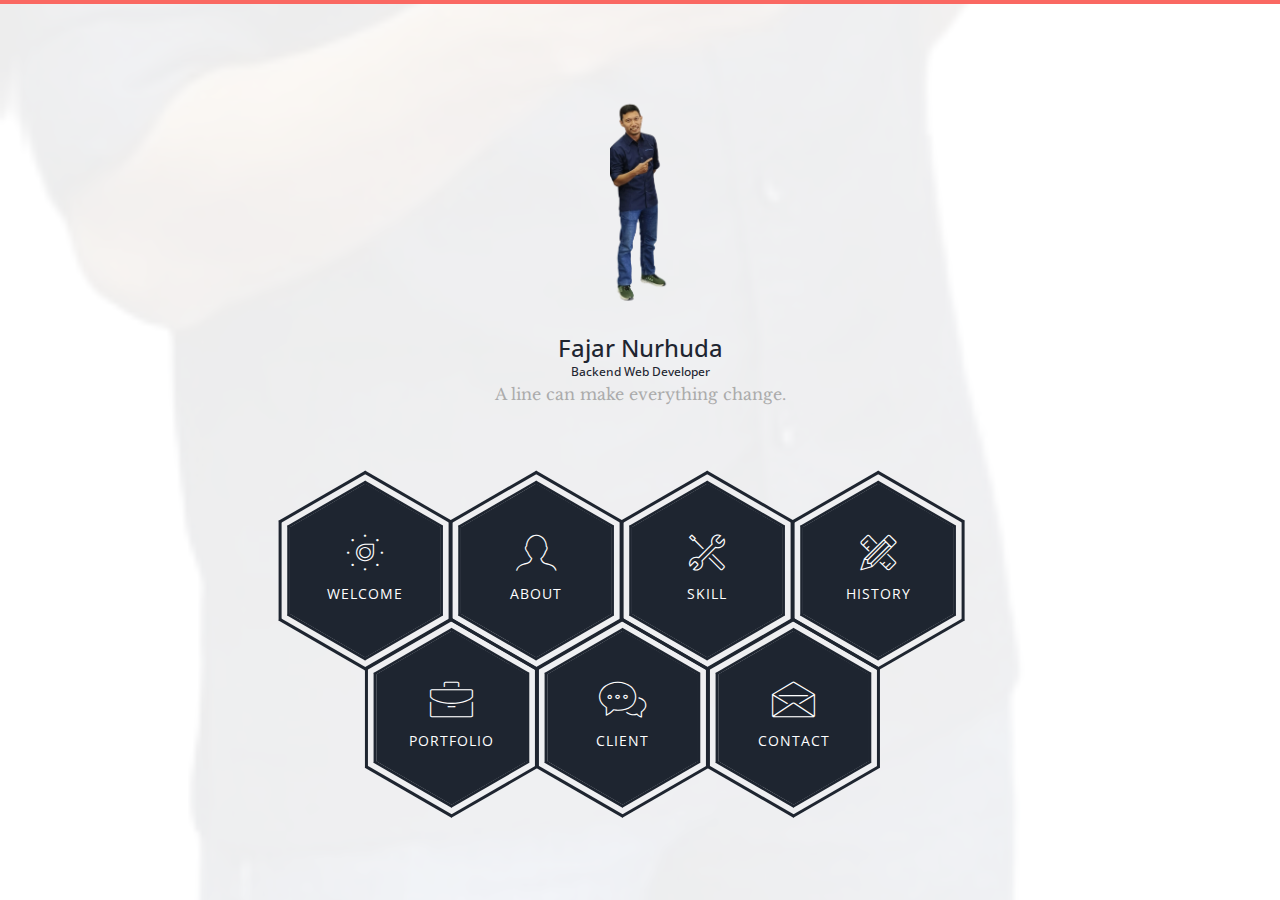
<file: index.html>
<!DOCTYPE html>
<html lang="zxx">
<head>

  <!-- ** Basic Page Needs ** -->
  <meta charset="utf-8">
  <title>Fajar - LecturaCoding</title>

  <!-- ** Mobile Specific Metas ** -->
  <meta http-equiv="X-UA-Compatible" content="IE=edge">
  <meta name="description" content="Portfolio HTML Template">
  <meta name="viewport" content="width=device-width, initial-scale=1.0, maximum-scale=5.0">
  <meta name="author" content="Themefisher">
  <meta name="generator" content="Themefisher Html5 Portfolio Template v1.0">
  
  <!-- theme meta -->
  <meta name="theme-name" content="phantom" />

  <!-- Essential Stylesheets -->
  <link rel="stylesheet" href="https://fonts.googleapis.com/css?family=Libre+Baskerville:400,400i|Open+Sans:400,600,700,800">
  <link rel="stylesheet" href="plugins/bootstrap/bootstrap.min.css">
  <link rel="stylesheet" href="plugins/animate.css">
  <link rel="stylesheet" href="plugins/slick/slick.css">
  <link rel="stylesheet" href="plugins/slick/slick-theme.css">
  <link rel="stylesheet" href="plugins/themefisher-fonts/css/themefisher-fonts.min.css">  

  <!-- Main Stylesheet -->
  <link rel="stylesheet" href="css/style.css">
  
  <!-- Theme Stylesheet -->
  <link rel="stylesheet" href="#" id="color-changer">
  
  <!--Favicon-->
  <link rel="icon" href="images/logo_lectura.png" type="image/x-icon">

</head>
<body><!-- set class="dark" on body tag for DARK-THEME -->

  <div class="preloader">
    <div class="loading-mask"></div>
    <div class="loading-mask"></div>
    <div class="loading-mask"></div>
    <div class="loading-mask"></div>
    <div class="loading-mask"></div>
  </div>

<main class="site-wrapper">
  <div class="pt-table">
    <div class="pt-tablecell page-home relative" style="background-image: url('images/me.png');">
      <div class="overlay"></div>

      <div class="container">
        <div class="row">
          <div class="col-xs-12 col-md-offset-1 col-md-10 col-lg-offset-2 col-lg-8">
            <div class="page-title home text-center">
              <img src="images/me.png" alt="" width="8%">
              <h3>Fajar Nurhuda</h3>
              <h6>Backend Web Developer</h6>
              <p>A line can make everything change.</p>
            </div>

            <div class="hexagon-menu clear">
              <div class="hexagon-item">
                <div class="hex-item">
                  <div></div>
                  <div></div>
                  <div></div>
                </div>
                <div class="hex-item">
                  <div></div>
                  <div></div>
                  <div></div>
                </div>
                <a href="welcome.html" class="hex-content">
                  <span class="hex-content-inner">
                    <span class="icon">
                      <i class="tf-dial"></i>
                    </span>
                    <span class="title">Welcome</span>
                  </span>
                  <svg viewbox="0 0 173.20508075688772 200" height="200" width="174" version="1.1"
                    xmlns="http://www.w3.org/2000/svg">
                    <path
                      d="M86.60254037844386 0L173.20508075688772 50L173.20508075688772 150L86.60254037844386 200L0 150L0 50Z"
                      fill="#1e2530"></path>
                  </svg>
                </a>
              </div>
              <div class="hexagon-item">
                <div class="hex-item">
                  <div></div>
                  <div></div>
                  <div></div>
                </div>
                <div class="hex-item">
                  <div></div>
                  <div></div>
                  <div></div>
                </div>
                <a href="about.html" class="hex-content">
                  <span class="hex-content-inner">
                    <span class="icon">
                      <i class="tf-profile-male"></i>
                    </span>
                    <span class="title">About</span>
                  </span>
                  <svg viewbox="0 0 173.20508075688772 200" height="200" width="174" version="1.1"
                    xmlns="http://www.w3.org/2000/svg">
                    <path d="M86.60254037844386 0L173.20508075688772 50L173.20508075688772 150L86.60254037844386 200L0 150L0 50Z" fill="#1e2530"></path>
                  </svg>
                </a>
              </div>
              <div class="hexagon-item">
                <div class="hex-item">
                  <div></div>
                  <div></div>
                  <div></div>
                </div>
                <div class="hex-item">
                  <div></div>
                  <div></div>
                  <div></div>
                </div>
                <a href="services.html" class="hex-content">
                  <span class="hex-content-inner">
                    <span class="icon">
                      <i class="tf-tools-2"></i>
                    </span>
                    <span class="title">Skill</span>
                  </span>
                  <svg viewbox="0 0 173.20508075688772 200" height="200" width="174" version="1.1"
                    xmlns="http://www.w3.org/2000/svg">
                    <path d="M86.60254037844386 0L173.20508075688772 50L173.20508075688772 150L86.60254037844386 200L0 150L0 50Z" fill="#1e2530"></path>
                  </svg>
                </a>
              </div>
              <div class="hexagon-item">
                <div class="hex-item">
                  <div></div>
                  <div></div>
                  <div></div>
                </div>
                <div class="hex-item">
                  <div></div>
                  <div></div>
                  <div></div>
                </div>
                <a href="resume.html" class="hex-content">
                  <span class="hex-content-inner">
                    <span class="icon">
                      <i class="tf-tools"></i>
                    </span>
                    <span class="title">HISTORY</span>
                  </span>
                  <svg viewbox="0 0 173.20508075688772 200" height="200" width="174" version="1.1"
                    xmlns="http://www.w3.org/2000/svg">
                    <path d="M86.60254037844386 0L173.20508075688772 50L173.20508075688772 150L86.60254037844386 200L0 150L0 50Z" fill="#1e2530"></path>
                  </svg>
                </a>
              </div>
              <div class="hexagon-item">
                <div class="hex-item">
                  <div></div>
                  <div></div>
                  <div></div>
                </div>
                <div class="hex-item">
                  <div></div>
                  <div></div>
                  <div></div>
                </div>
                <a href="works.html" class="hex-content">
                  <span class="hex-content-inner">
                    <span class="icon">
                      <i class="tf-briefcase2"></i>
                    </span>
                    <span class="title">Portfolio</span>
                  </span>
                  <svg viewbox="0 0 173.20508075688772 200" height="200" width="174" version="1.1"
                    xmlns="http://www.w3.org/2000/svg">
                    <path d="M86.60254037844386 0L173.20508075688772 50L173.20508075688772 150L86.60254037844386 200L0 150L0 50Z" fill="#1e2530"></path>
                  </svg>
                </a>
              </div>
              <div class="hexagon-item">
                <div class="hex-item">
                  <div></div>
                  <div></div>
                  <div></div>
                </div>
                <div class="hex-item">
                  <div></div>
                  <div></div>
                  <div></div>
                </div>
                <a href="testimonials.html" class="hex-content">
                  <span class="hex-content-inner">
                    <span class="icon">
                      <i class="tf-chat"></i>
                    </span>
                    <span class="title">Client</span>
                  </span>
                  <svg viewbox="0 0 173.20508075688772 200" height="200" width="174" version="1.1"
                    xmlns="http://www.w3.org/2000/svg">
                    <path d="M86.60254037844386 0L173.20508075688772 50L173.20508075688772 150L86.60254037844386 200L0 150L0 50Z" fill="#1e2530"></path>
                  </svg>
                </a>
              </div>
              <div class="hexagon-item">
                <div class="hex-item">
                  <div></div>
                  <div></div>
                  <div></div>
                </div>
                <div class="hex-item">
                  <div></div>
                  <div></div>
                  <div></div>
                </div>
                <a href="contact.html" class="hex-content">
                  <span class="hex-content-inner">
                    <span class="icon">
                      <i class="tf-envelope2"></i>
                    </span>
                    <span class="title">Contact</span>
                  </span>
                  <svg viewbox="0 0 173.20508075688772 200" height="200" width="174" version="1.1"
                    xmlns="http://www.w3.org/2000/svg">
                    <path d="M86.60254037844386 0L173.20508075688772 50L173.20508075688772 150L86.60254037844386 200L0 150L0 50Z" fill="#1e2530"></path>
                  </svg>
                </a>
              </div>
            </div> <!-- /.hexagon-menu -->

          </div> <!-- /.col-xs-12 -->

        </div> <!-- /.row -->
      </div> <!-- /.container -->

    </div> <!-- /.pt-tablecell -->
  </div> <!-- /.pt-table -->
</main> <!-- /.site-wrapper -->


<!-- 
Essential Scripts
=====================================-->
<script src="plugins/jquery-2.2.4.min.js"></script>
<script src="plugins/bootstrap/bootstrap.min.js"></script>
<script src="plugins/jquery.nicescroll.min.js"></script>
<script src="plugins/isotope/isotope.pkgd.min.js"></script>
<script src="plugins/slick/slick.min.js"></script>

<script src="js/script.js"></script>

</body>
</html>
</file>
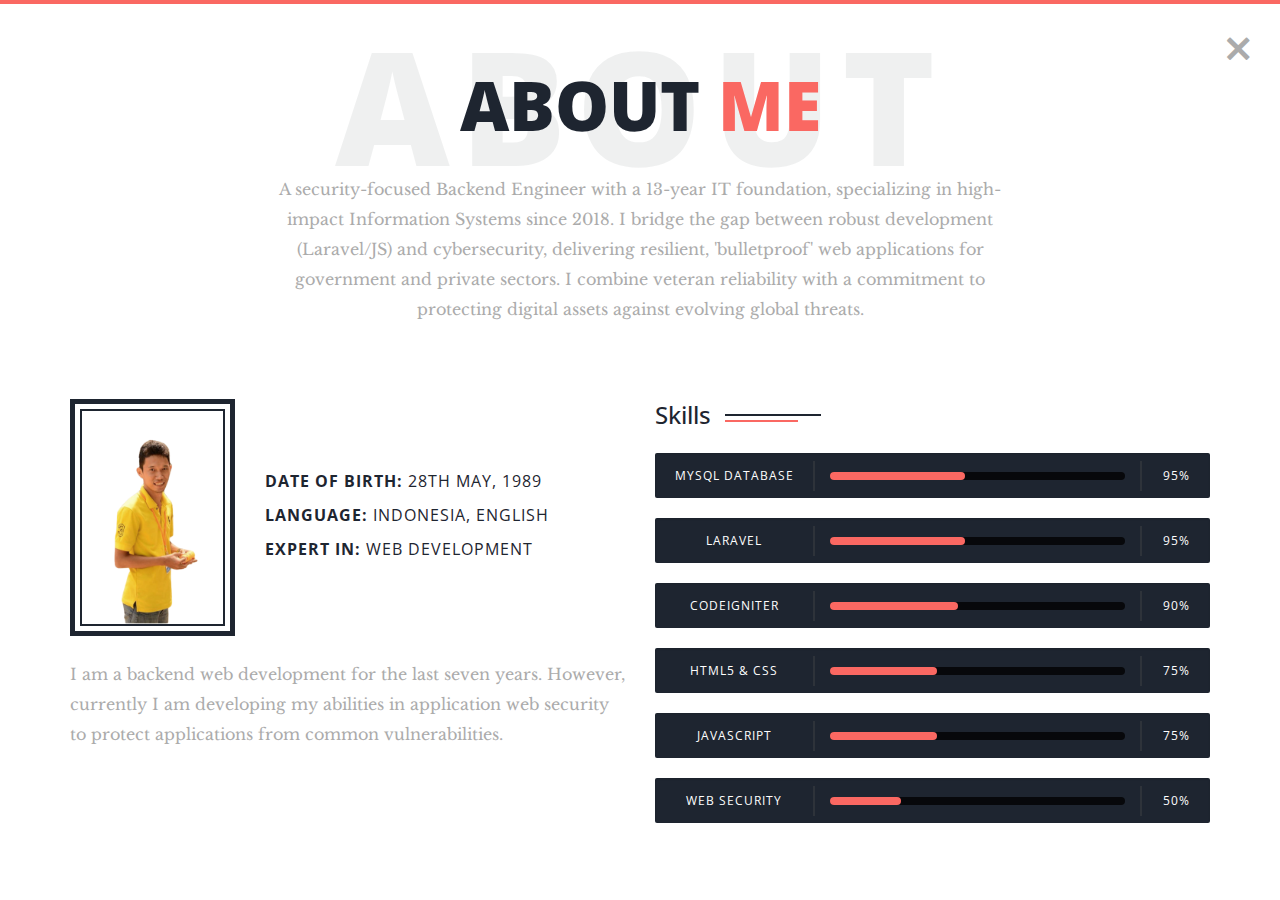
<file: about.html>
<!DOCTYPE html>
<html lang="zxx">
<head>

  <!-- ** Basic Page Needs ** -->
  <meta charset="utf-8">
  <title>Fajar - LecturaCoding</title>

  <!-- ** Mobile Specific Metas ** -->
  <meta http-equiv="X-UA-Compatible" content="IE=edge">
  <meta name="description" content="Portfolio HTML Template">
  <meta name="viewport" content="width=device-width, initial-scale=1.0, maximum-scale=5.0">
  <meta name="author" content="Themefisher">
  <meta name="generator" content="Themefisher Html5 Portfolio Template v1.0">

  <!-- Essential Stylesheets -->
  <link rel="stylesheet" href="https://fonts.googleapis.com/css?family=Libre+Baskerville:400,400i|Open+Sans:400,600,700,800">
  <link rel="stylesheet" href="plugins/bootstrap/bootstrap.min.css">
  <link rel="stylesheet" href="plugins/animate.css">
  <link rel="stylesheet" href="plugins/slick/slick.css">
  <link rel="stylesheet" href="plugins/slick/slick-theme.css">
  <link rel="stylesheet" href="plugins/themefisher-fonts/css/themefisher-fonts.min.css">  

  <!-- Main Stylesheet -->
  <link rel="stylesheet" href="css/style.css">
  
  <!-- Theme Stylesheet -->
  <link rel="stylesheet" href="#" id="color-changer">
  
  <!--Favicon-->
  <link rel="icon" href="images/logo_lectura.png" type="image/x-icon">

</head>
<body><!-- set class="dark" on body tag for DARK-THEME -->

  <div class="preloader">
    <div class="loading-mask"></div>
    <div class="loading-mask"></div>
    <div class="loading-mask"></div>
    <div class="loading-mask"></div>
    <div class="loading-mask"></div>
  </div>

<main class="site-wrapper">
  <div class="pt-table">
    <div class="pt-tablecell page-about relative">
      <!-- .close -->
      <a href="./" class="page-close"><i class="tf-ion-close"></i></a>
      <!-- /.close -->

      <div class="container">
        <div class="row">
          <div class="col-xs-12 col-md-offset-1 col-md-10 col-lg-offset-2 col-lg-8">
            <div class="page-title text-center">
              <h2>About <span class="primary">me</span> <span class="title-bg">about</span></h2>
              <p>A security-focused Backend Engineer with a 13-year IT foundation, specializing in high-impact Information Systems since 2018. I bridge the gap between robust development (Laravel/JS) and cybersecurity, delivering resilient, 'bulletproof' web applications for government and private sectors. I combine veteran reliability with a commitment to protecting digital assets against evolving global threats.</p>
            </div>
          </div>

          <div class="col-xs-12 col-md-6">
            <div class="about-author">
              <figure class="author-thumb">
                <img src="images/saya.png" alt="">
              </figure> <!-- /.author-bio -->
              <div class="author-desc">
                <p><b>Date of birth:</b> 28th may, 1989</p>
                <p><b>Language:</b> Indonesia, English</p>
                <p><b>Expert in:</b> Web Development</p>
              </div>
              <!-- /.author-desc -->
            </div> <!-- /.about-author -->
            <p>I am a backend web development for the last seven years. However, currently I am developing my abilities in application web security to protect applications from common vulnerabilities.</p>
          </div> <!-- /.col -->

          <div class="col-xs-12 col-md-6">
            <div class="section-title clear">
              <h3>Skills</h3>
            </div>
            <div class="skill-wrapper">
              <div class="progress clear">
                <div class="skill-name">Mysql Database</div>
                <div class="skill-bar">
                  <div class="bar"></div>
                </div>
                <div class="skill-lavel" data-skill-value="95%"></div>
              </div> <!-- /.progress -->
              <div class="progress clear">
                <div class="skill-name">Laravel</div>
                <div class="skill-bar">
                  <div class="bar"></div>
                </div>
                <div class="skill-lavel" data-skill-value="95%"></div>
              </div> <!-- /.progress -->
              <div class="progress clear">
                <div class="skill-name">Codeigniter</div>
                <div class="skill-bar">
                  <div class="bar"></div>
                </div>
                <div class="skill-lavel" data-skill-value="90%"></div>
              </div> <!-- /.progress -->
              <div class="progress clear">
                <div class="skill-name">HTML5 & CSS</div>
                <div class="skill-bar">
                  <div class="bar"></div>
                </div>
                <div class="skill-lavel" data-skill-value="75%"></div>
              </div> <!-- /.progress -->
              <div class="progress clear">
                <div class="skill-name">Javascript</div>
                <div class="skill-bar">
                  <div class="bar"></div>
                </div>
                <div class="skill-lavel" data-skill-value="75%"></div>
              </div> <!-- /.progress -->
              <div class="progress clear">
                <div class="skill-name">Web Security</div>
                <div class="skill-bar">
                  <div class="bar"></div>
                </div>
                <div class="skill-lavel" data-skill-value="50%"></div>
              </div> <!-- /.progress -->
            </div> <!-- /.skill-wrapper -->
          </div> <!-- /.col -->
        </div> <!-- /.row -->
      </div> <!-- /.container -->
      <!-- /.container -->
    </div> <!-- /.pt-tablecell -->
  </div> <!-- /.pt-table -->
</main> <!-- /.site-wrapper -->


<!-- 
Essential Scripts
=====================================-->
<script src="plugins/jquery-2.2.4.min.js"></script>
<script src="plugins/bootstrap/bootstrap.min.js"></script>
<script src="plugins/jquery.nicescroll.min.js"></script>
<script src="plugins/isotope/isotope.pkgd.min.js"></script>
<script src="plugins/slick/slick.min.js"></script>

<script src="js/script.js"></script>

</body>
</html>
</file>
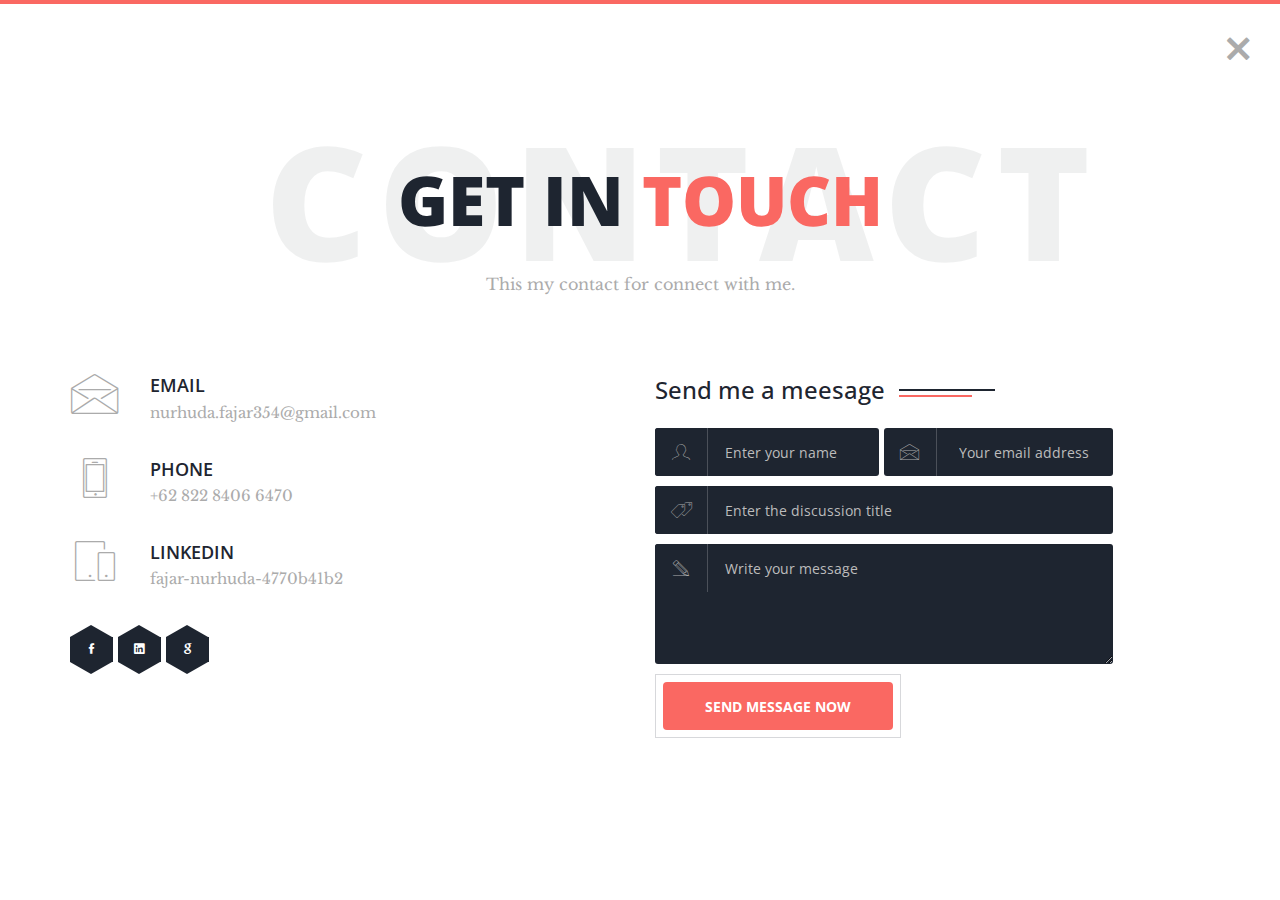
<file: contact.html>
<!DOCTYPE html>
<html lang="zxx">
<head>

  <!-- ** Basic Page Needs ** -->
  <meta charset="utf-8">
  <title>Phantom - Bootstrap Portfolio Template</title>

  <!-- ** Mobile Specific Metas ** -->
  <meta http-equiv="X-UA-Compatible" content="IE=edge">
  <meta name="description" content="Portfolio HTML Template">
  <meta name="viewport" content="width=device-width, initial-scale=1.0, maximum-scale=5.0">
  <meta name="author" content="Themefisher">
  <meta name="generator" content="Themefisher Html5 Portfolio Template v1.0">

  <!-- Essential Stylesheets -->
  <link rel="stylesheet" href="https://fonts.googleapis.com/css?family=Libre+Baskerville:400,400i|Open+Sans:400,600,700,800">
  <link rel="stylesheet" href="plugins/bootstrap/bootstrap.min.css">
  <link rel="stylesheet" href="plugins/animate.css">
  <link rel="stylesheet" href="plugins/slick/slick.css">
  <link rel="stylesheet" href="plugins/slick/slick-theme.css">
  <link rel="stylesheet" href="plugins/themefisher-fonts/css/themefisher-fonts.min.css">  

  <!-- Main Stylesheet -->
  <link rel="stylesheet" href="css/style.css">
  
  <!-- Theme Stylesheet -->
  <link rel="stylesheet" href="#" id="color-changer">
  
  <!--Favicon-->
  <link rel="icon" href="images/favicon.png" type="image/x-icon">

</head>
<body><!-- set class="dark" on body tag for DARK-THEME -->

  <div class="preloader">
    <div class="loading-mask"></div>
    <div class="loading-mask"></div>
    <div class="loading-mask"></div>
    <div class="loading-mask"></div>
    <div class="loading-mask"></div>
  </div>

  <main class="site-wrapper">
    <div class="pt-table">
      <div class="pt-tablecell page-contact relative">
        <!-- .close -->
        <a href="./" class="page-close"><i class="tf-ion-close"></i></a>
        <!-- /.close -->

        <div class="container">
          <div class="row">
            <div class="col-xs-12 col-md-offset-1 col-md-10 col-lg-offset-2 col-lg-8">
              <div class="page-title text-center">
                <h2>Get in <span class="primary">touch</span> <span class="title-bg">Contact</span></h2>
                <p>This my contact for connect with me.</p>
              </div>
            </div>
          </div> <!-- /.row -->

          <div class="row">
            <div class="col-xs-12 col-sm-6 col-md-6 col-lg-5">
              <div class="contact-block">
                <div class="media">
                  <div class="media-left">
                    <i class="tf-envelope2"></i>
                  </div>
                  <div class="media-body">
                    <h4>Email</h4>
                    <p><a href="mailto:my_name@gmail.com">nurhuda.fajar354@gmail.com</a></p>
                  </div>
                </div>
              </div>
              <!-- /.contact-block -->
              <div class="contact-block">
                <div class="media">
                  <div class="media-left">
                    <i class="tf-phone2"></i>
                  </div>
                  <div class="media-body">
                    <h4>Phone</h4>
                    <p><a href="tel:+000-1111-2222">+62 822 8406 6470</a></p>
                  </div>
                </div>
              </div>
              <!-- /.contact-block -->
              <div class="contact-block">
                <div class="media">
                  <div class="media-left">
                    <i class="tf-mobile"></i>
                  </div>
                  <div class="media-body">
                    <h4>Linkedin</h4>
                    <p><a href="skype:my_name">fajar-nurhuda-4770b41b2</a></p>
                  </div>
                </div>
              </div>
              <!-- /.contact-block -->

              <ul class="contact-social">
                <li>
                  <span class="contact-social-hex"></span>
                  <a href="https://www.facebook.com/juara.impian.1"><i class="tf-ion-social-facebook"></i></a>
                </li>
                <li>
                  <span class="contact-social-hex"></span>
                  <a href="https://www.linkedin.com/in/fajar-nurhuda-4770b41b2/"><i class="tf-ion-social-linkedin"></i></a>
                </li>
                <li>
                  <span class="contact-social-hex"></span>
                  <a href="nurhuda.fajar354@gmail.com"><i class="tf-ion-social-google"></i></a>
                </li>
              </ul>
            </div>
            <div class="col-xs-12 col-sm-5 col-md-5 col-md-offset-1 col-lg-offset-1">
              <div class="section-title clear">
                <h3>Send me a meesage</h3>
                <span class="bar-dark"></span>
                <span class="bar-primary"></span>
              </div>

              <form id="contact-form" class="row contact-form no-gutter" action="#" method="post">
                <div class="col-xs-12 col-sm-6">
                  <div class="input-field name">
                    <span class="input-icon" id="name"><i class="tf-profile-male"></i></span>
                    <input type="text" class="form-control" placeholder="Enter your name" required>
                  </div>
                </div> <!-- ./col- -->
                <div class="col-xs-12 col-sm-6">
                  <div class="input-field email">
                    <span class="input-icon" id="email"><i class="tf-envelope2"></i></span>
                    <input type="email" class="form-control" name="email" placeholder="Your email address" required>
                  </div>
                </div> <!-- ./col- -->
                <div class="col-xs-12 col-sm-12">
                  <div class="input-field">
                    <span class="input-icon" id="subject"><i class="tf-pricetags"></i></span>
                    <input type="text" class="form-control" name="subject" placeholder="Enter the discussion title" required>
                  </div>
                </div> <!-- ./col- -->
                <div class="col-xs-12 col-sm-12">
                  <div class="input-field message">
                    <span class="input-icon"><i class="tf-pencil2"></i></span>
                    <textarea name="message" id="message" class="form-control"
                      placeholder="Write your message" required></textarea>
                  </div>
                </div> <!-- ./col- -->
                <div class="col-xs-12 col-sm-12">
                  <div class="input-field">
                    <span class="btn-border">
                      <button type="submit" class="btn btn-primary btn-custom-border text-uppercase">Send Message
                        now</button>
                    </span>
                  </div>
                  <div class="msg-success">Your Message was sent successfully</div>
                  <div class="msg-failed">Something went wrong, please try again later</div>
                </div> <!-- ./col- -->
              </form> <!-- /.row -->
            </div> <!-- /.col- -->
          </div> <!-- /.row -->
        </div> <!-- /.container -->
      </div> <!-- /.pt-tablecell -->
    </div> <!-- /.pt-table -->
  </main> <!-- /.site-wrapper -->
  

<!-- 
Essential Scripts
=====================================-->
<script src="plugins/jquery-2.2.4.min.js"></script>
<script src="plugins/bootstrap/bootstrap.min.js"></script>
<script src="plugins/jquery.nicescroll.min.js"></script>
<script src="plugins/isotope/isotope.pkgd.min.js"></script>
<script src="plugins/slick/slick.min.js"></script>

<script src="js/script.js"></script>

</body>
</html>
</file>
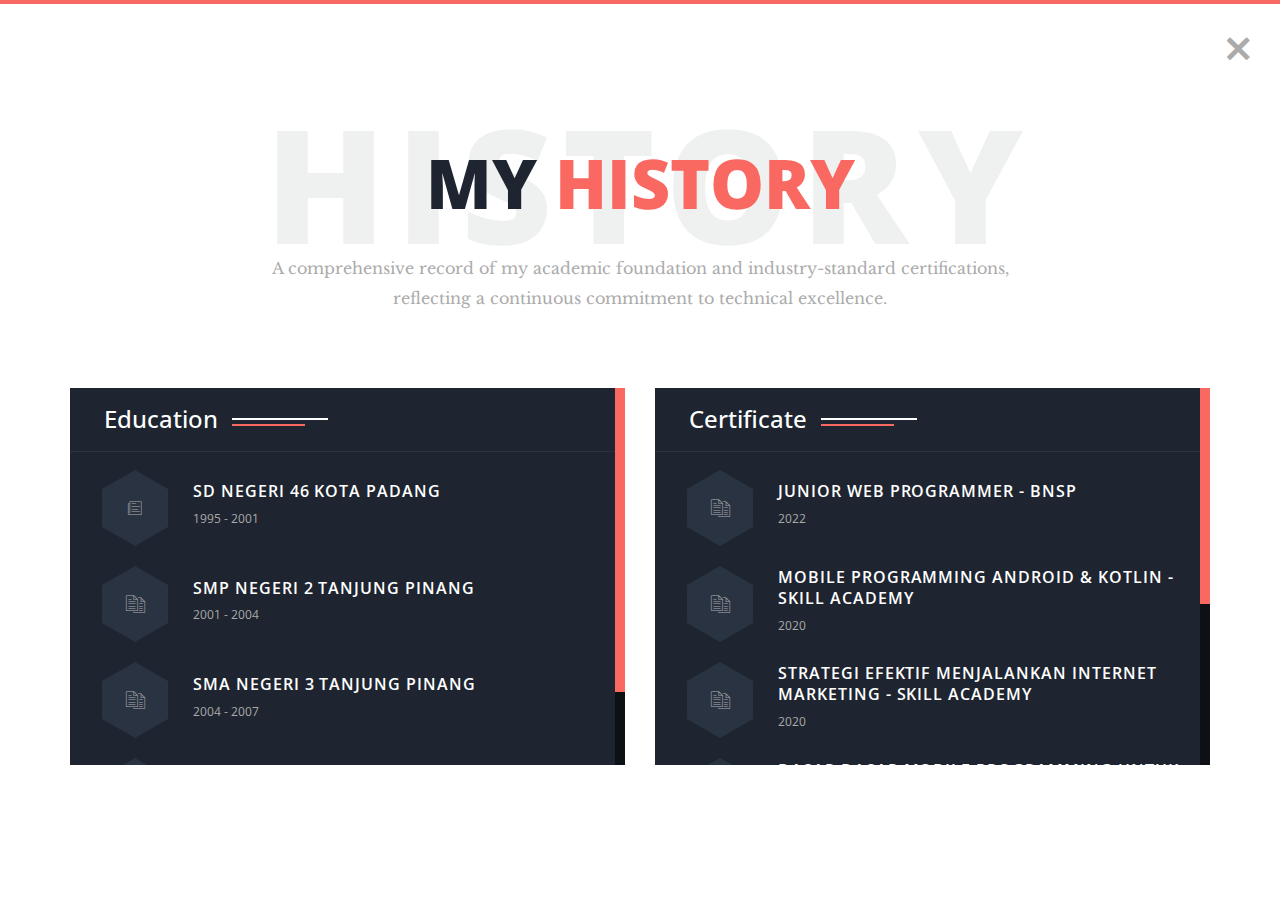
<file: resume.html>
<!DOCTYPE html>
<html lang="zxx">
<head>

  <!-- ** Basic Page Needs ** -->
  <meta charset="utf-8">
  <title>Fajar - LecturaCoding</title>

  <!-- ** Mobile Specific Metas ** -->
  <meta http-equiv="X-UA-Compatible" content="IE=edge">
  <meta name="description" content="Portfolio HTML Template">
  <meta name="viewport" content="width=device-width, initial-scale=1.0, maximum-scale=5.0">
  <meta name="author" content="Themefisher">
  <meta name="generator" content="Themefisher Html5 Portfolio Template v1.0">

  <!-- Essential Stylesheets -->
  <link rel="stylesheet" href="https://fonts.googleapis.com/css?family=Libre+Baskerville:400,400i|Open+Sans:400,600,700,800">
  <link rel="stylesheet" href="plugins/bootstrap/bootstrap.min.css">
  <link rel="stylesheet" href="plugins/animate.css">
  <link rel="stylesheet" href="plugins/slick/slick.css">
  <link rel="stylesheet" href="plugins/slick/slick-theme.css">
  <link rel="stylesheet" href="plugins/themefisher-fonts/css/themefisher-fonts.min.css">  

  <!-- Main Stylesheet -->
  <link rel="stylesheet" href="css/style.css">
  
  <!-- Theme Stylesheet -->
  <link rel="stylesheet" href="#" id="color-changer">
  
  <!--Favicon-->
  <link rel="icon" href="images/logo_lectura.png" type="image/x-icon">

</head>
<body><!-- set class="dark" on body tag for DARK-THEME -->

  <div class="preloader">
    <div class="loading-mask"></div>
    <div class="loading-mask"></div>
    <div class="loading-mask"></div>
    <div class="loading-mask"></div>
    <div class="loading-mask"></div>
  </div>

<main class="site-wrapper">
  <div class="pt-table">
    <div class="pt-tablecell page-resume relative">
      <!-- .close -->
      <a href="./" class="page-close"><i class="tf-ion-close"></i></a>
      <!-- /.close -->

      <div class="container">
        <div class="row">
          <div class="col-xs-12 col-md-offset-1 col-md-10 col-lg-offset-2 col-lg-8">
            <div class="page-title text-center">
              <h2>My <span class="primary">history</span> <span class="title-bg">history</span></h2>
              <p>A comprehensive record of my academic foundation and industry-standard certifications, reflecting a continuous commitment to technical excellence.</p>
            </div>
          </div>
        </div> <!-- /.row -->

        <div class="row">
          <div class="col-xs-12 col-sm-6">
            <div class="history-block">
              <div class="section-title light clear">
                <h3>Education</h3>
              </div>
              <!-- /.section-title -->
              <div class="history-scroller">
                <div class="history-item">
                  <div class="history-icon">
                    <span class="history-hex"></span>
                    <i class="tf-ion-ios-paper-outline"></i>
                  </div>
                  <div class="history-text">
                    <h5>SD Negeri 46 Kota Padang</h5>
                    <span>1995 - 2001</span>
                  </div>
                </div>
                <!-- /.history-item -->
                <div class="history-item">
                  <div class="history-icon">
                    <span class="history-hex"></span>
                    <i class="tf-documents5"></i>
                  </div>
                  <div class="history-text">
                    <h5>SMP Negeri 2 Tanjung Pinang</h5>
                    <span>2001 - 2004</span>
                  </div>
                </div>
                <!-- /.history-item -->
                <div class="history-item">
                  <div class="history-icon">
                    <span class="history-hex"></span>
                    <i class="tf-documents5"></i>
                  </div>
                  <div class="history-text">
                    <h5>SMA Negeri 3 Tanjung Pinang</h5>
                    <span>2004 - 2007</span>
                  </div>
                </div>
                <!-- /.history-item -->
                <div class="history-item">
                  <div class="history-icon">
                    <span class="history-hex"></span>
                    <i class="tf-documents5"></i>
                  </div>
                  <div class="history-text">
                    <h5>Universitas Semarang</h5>
                    <span>2007 - 2013</span>
                  </div>
                </div>
              </div>
            </div> <!-- /.history-block -->
          </div> <!-- /.col -->
          <div class="col-xs-12 col-sm-6">
            <div class="history-block">
              <div class="section-title light clear">
                <h3>Certificate</h3>
              </div>
              <!-- /.section-title -->
              <div class="history-scroller">
                <div class="history-item">
                  <div class="history-icon">
                    <span class="history-hex"></span>
                    <i class="tf-documents5"></i>
                  </div>
                  <div class="history-text">
                    <h5>Junior Web Programmer - BNSP</h5>
                    <span>2022</span>
                  </div>
                </div>
                <!-- /.history-item -->
                <div class="history-item">
                  <div class="history-icon">
                    <span class="history-hex"></span>
                    <i class="tf-documents5"></i>
                  </div>
                  <div class="history-text">
                    <h5>Mobile Programming Android & Kotlin - Skill Academy</h5>
                    <span>2020</span>
                  </div>
                </div>
                <!-- /.history-item -->
                <div class="history-item">
                  <div class="history-icon">
                    <span class="history-hex"></span>
                    <i class="tf-documents5"></i>
                  </div>
                  <div class="history-text">
                    <h5>Strategi Efektif Menjalankan Internet Marketing - Skill Academy</h5>
                    <span>2020</span>
                  </div>
                </div>
                <div class="history-item">
                  <div class="history-icon">
                    <span class="history-hex"></span>
                    <i class="tf-documents5"></i>
                  </div>
                  <div class="history-text">
                    <h5>Dasar dasar Mobile Programming untuk pemula - Skill Academy</h5>
                    <span>2020</span>
                  </div>
                </div>
                <div class="history-item">
                  <div class="history-icon">
                    <span class="history-hex"></span>
                    <i class="tf-documents5"></i>
                  </div>
                  <div class="history-text">
                    <h5>UI Desaign - Dewatalks</h5>
                    <span>2020</span>
                  </div>
                </div>
                <div class="history-item">
                  <div class="history-icon">
                    <span class="history-hex"></span>
                    <i class="tf-documents5"></i>
                  </div>
                  <div class="history-text">
                    <h5>Desain Grafis - ALFABANK</h5>
                    <span>2009</span>
                  </div>
                </div>
              </div>
            </div> <!-- /.history-block -->
          </div> <!-- /.col -->
        </div> <!-- /.row -->
      </div> <!-- /.container -->

    </div> <!-- /.pt-tablecell -->
  </div> <!-- /.pt-table -->
</main> <!-- /.site-wrapper -->


<!-- 
Essential Scripts
=====================================-->
<script src="plugins/jquery-2.2.4.min.js"></script>
<script src="plugins/bootstrap/bootstrap.min.js"></script>
<script src="plugins/jquery.nicescroll.min.js"></script>
<script src="plugins/isotope/isotope.pkgd.min.js"></script>
<script src="plugins/slick/slick.min.js"></script>

<script src="js/script.js"></script>

</body>
</html>
</file>
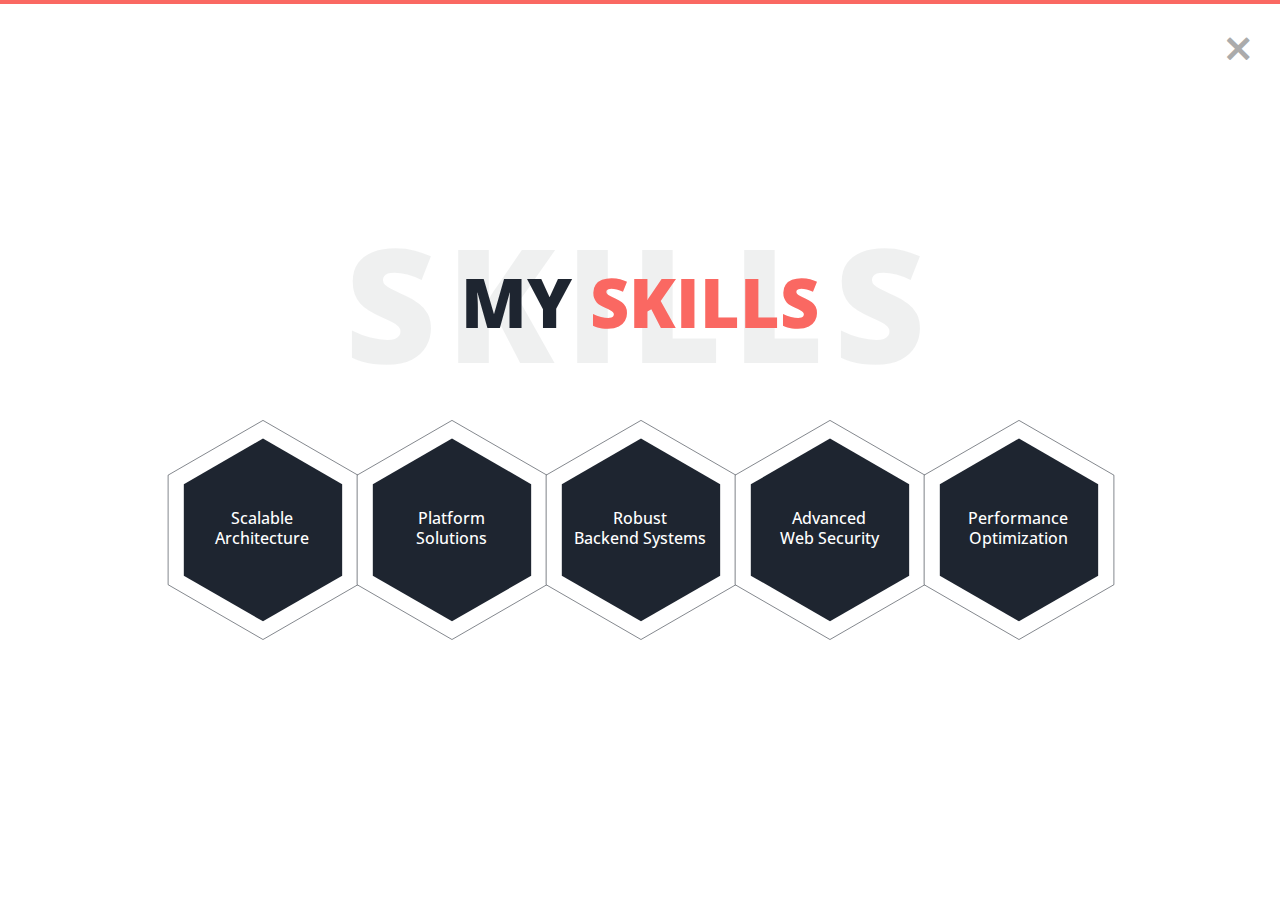
<file: services.html>
<!DOCTYPE html>
<html lang="zxx">
<head>

  <!-- ** Basic Page Needs ** -->
  <meta charset="utf-8">
  <title>Fajar - LecturaCoding</title>

  <!-- ** Mobile Specific Metas ** -->
  <meta http-equiv="X-UA-Compatible" content="IE=edge">
  <meta name="description" content="Portfolio HTML Template">
  <meta name="viewport" content="width=device-width, initial-scale=1.0, maximum-scale=5.0">
  <meta name="author" content="Themefisher">
  <meta name="generator" content="Themefisher Html5 Portfolio Template v1.0">

  <!-- Essential Stylesheets -->
  <link rel="stylesheet" href="https://fonts.googleapis.com/css?family=Libre+Baskerville:400,400i|Open+Sans:400,600,700,800">
  <link rel="stylesheet" href="plugins/bootstrap/bootstrap.min.css">
  <link rel="stylesheet" href="plugins/animate.css">
  <link rel="stylesheet" href="plugins/slick/slick.css">
  <link rel="stylesheet" href="plugins/slick/slick-theme.css">
  <link rel="stylesheet" href="plugins/themefisher-fonts/css/themefisher-fonts.min.css">  

  <!-- Main Stylesheet -->
  <link rel="stylesheet" href="css/style.css">
  
  <!-- Theme Stylesheet -->
  <link rel="stylesheet" href="#" id="color-changer">
  
  <!--Favicon-->
  <link rel="icon" href="images/logo_lectura.png" type="image/x-icon">

</head>
<body><!-- set class="dark" on body tag for DARK-THEME -->

  <div class="preloader">
    <div class="loading-mask"></div>
    <div class="loading-mask"></div>
    <div class="loading-mask"></div>
    <div class="loading-mask"></div>
    <div class="loading-mask"></div>
  </div>

<section class="site-wrapper">
  <div class="pt-table">
    <div class="pt-tablecell page-services relative">
      <a href="./" class="page-close"><i class="tf-ion-close"></i></a>
      <div class="container">
        <div class="row">
          <div class="col-xs-12 col-lg-offset-1 col-lg-10">
            <div class="page-title text-center">
              <h2>MY <span class="primary">Skills</span> <span class="title-bg">Skills</span></h2>
            </div>

            <div class="hexagon-menu services clear">
              <div class="service-hex">
                <svg version="1.1" xmlns="http://www.w3.org/2000/svg" xmlns:xlink="http://www.w3.org/1999/xlink"
                  x="0px" y="0px" viewBox="0 0 372 424.5" style="enable-background:new 0 0 372 424.5;"
                  xml:space="preserve">
                  <g>
                    <polygon class="st0" points="359.9,314.1 186.9,414 14,314.1 14,114.4 186.9,14.6 359.9,114.4" />
                    <polygon class="st1" points="331.2,297.6 186.9,380.9 42.6,297.6 42.6,131 186.9,47.6 331.2,131" />
                  </g>
                </svg>

                <div class="content">
                  <div class="icon">
                    <i class="et-line icon-lightbulb"></i>
                  </div>
                  <h4>Scalable  <br> Architecture</h4>
                </div>
              </div>
              <div class="service-hex">

                <svg version="1.1" xmlns="http://www.w3.org/2000/svg" xmlns:xlink="http://www.w3.org/1999/xlink"
                  x="0px" y="0px" viewBox="0 0 372 424.5" style="enable-background:new 0 0 372 424.5;"
                  xml:space="preserve">
                  <g>
                    <polygon class="st0" points="359.9,314.1 186.9,414 14,314.1 14,114.4 186.9,14.6 359.9,114.4" />
                    <polygon class="st1" points="331.2,297.6 186.9,380.9 42.6,297.6 42.6,131 186.9,47.6 331.2,131" />
                  </g>
                </svg>
                <div class="content">
                  <div class="icon">
                    <i class="et-line icon-mobile"></i>
                  </div>
                  <h4>Platform  <br> Solutions</h4>
                </div>
              </div>
              <div class="service-hex">

                <svg version="1.1" xmlns="http://www.w3.org/2000/svg" xmlns:xlink="http://www.w3.org/1999/xlink"
                  x="0px" y="0px" viewBox="0 0 372 424.5" style="enable-background:new 0 0 372 424.5;"
                  xml:space="preserve">
                  <g>
                    <polygon class="st0" points="359.9,314.1 186.9,414 14,314.1 14,114.4 186.9,14.6 359.9,114.4" />
                    <polygon class="st1" points="331.2,297.6 186.9,380.9 42.6,297.6 42.6,131 186.9,47.6 331.2,131" />
                  </g>
                </svg>
                <div class="content">
                  <div class="icon">
                    <i class="et-line icon-profile-male"></i>
                  </div>
                  <h4>Robust  <br> Backend Systems</h4>
                </div>
              </div>
              <div class="service-hex">

                <svg version="1.1" xmlns="http://www.w3.org/2000/svg" xmlns:xlink="http://www.w3.org/1999/xlink"
                  x="0px" y="0px" viewBox="0 0 372 424.5" style="enable-background:new 0 0 372 424.5;"
                  xml:space="preserve">
                  <g>
                    <polygon class="st0" points="359.9,314.1 186.9,414 14,314.1 14,114.4 186.9,14.6 359.9,114.4" />
                    <polygon class="st1" points="331.2,297.6 186.9,380.9 42.6,297.6 42.6,131 186.9,47.6 331.2,131" />
                  </g>
                </svg>
                <div class="content">
                  <div class="icon">
                    <i class="et-line icon-heart"></i>
                  </div>
                  <h4>Advanced  <br> Web Security</h4>
                </div>
              </div>
              <div class="service-hex">

                <svg version="1.1" xmlns="http://www.w3.org/2000/svg" xmlns:xlink="http://www.w3.org/1999/xlink"
                  x="0px" y="0px" viewBox="0 0 372 424.5" style="enable-background:new 0 0 372 424.5;"
                  xml:space="preserve">
                  <g>
                    <polygon class="st0" points="359.9,314.1 186.9,414 14,314.1 14,114.4 186.9,14.6 359.9,114.4" />
                    <polygon class="st1" points="331.2,297.6 186.9,380.9 42.6,297.6 42.6,131 186.9,47.6 331.2,131" />
                  </g>
                </svg>
                <div class="content">
                  <div class="icon">
                    <i class="et-line icon-hotairballoon"></i>
                  </div>
                  <h4>Performance  <br> Optimization</h4>
                </div>
              </div>
            </div>

          </div> <!-- /.col-xs-12 -->

        </div> <!-- /.row -->
      </div> <!-- /.container -->

    </div> <!-- /.pt-tablecell -->
  </div> <!-- /.pt-table -->
</section> <!-- /.site-wrapper -->


<!-- 
Essential Scripts
=====================================-->
<script src="plugins/jquery-2.2.4.min.js"></script>
<script src="plugins/bootstrap/bootstrap.min.js"></script>
<script src="plugins/jquery.nicescroll.min.js"></script>
<script src="plugins/isotope/isotope.pkgd.min.js"></script>
<script src="plugins/slick/slick.min.js"></script>

<script src="js/script.js"></script>

</body>
</html>
</file>
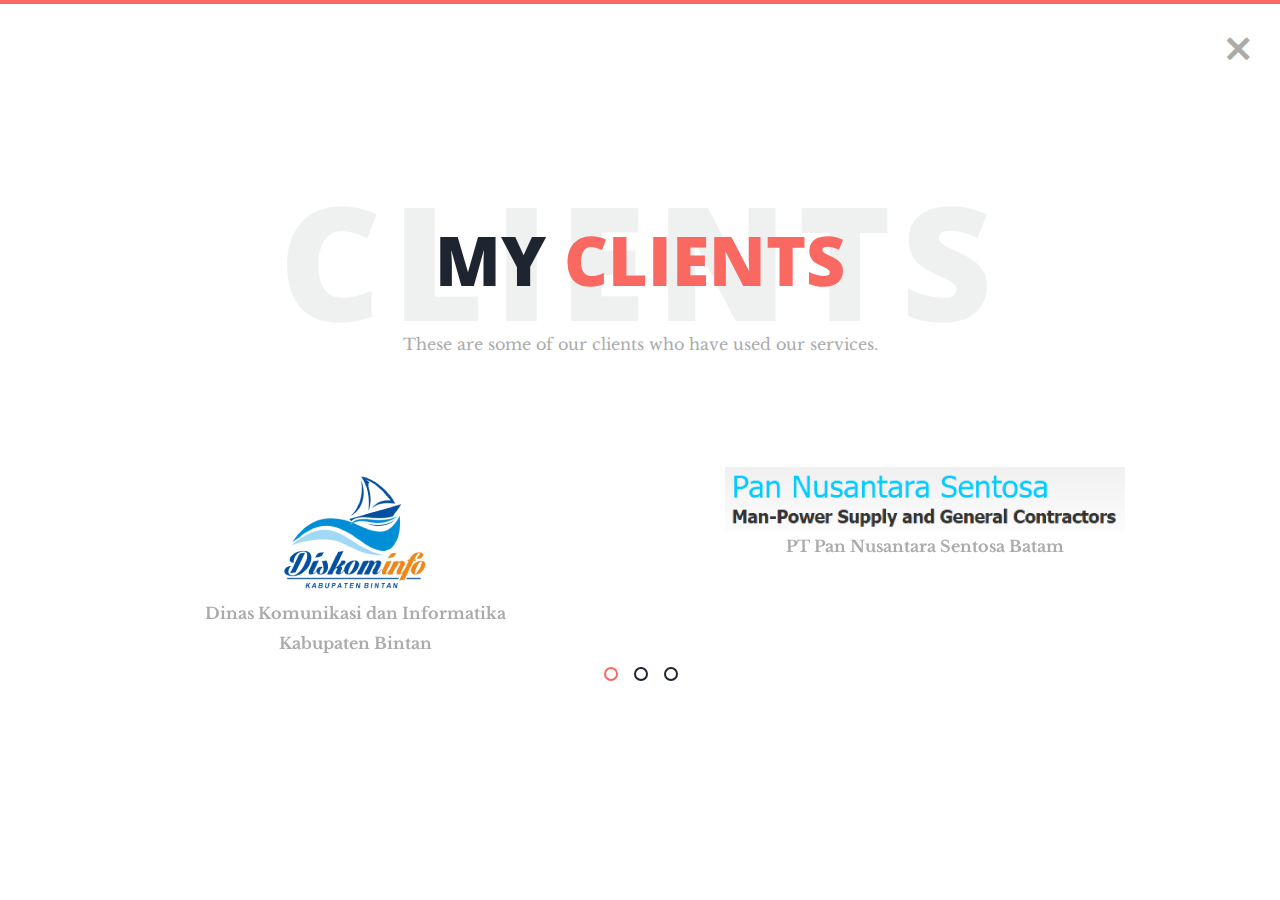
<file: testimonials.html>
<!DOCTYPE html>
<html lang="zxx">
<head>

  <!-- ** Basic Page Needs ** -->
  <meta charset="utf-8">
  <title>Fajar - LecturaCoding</title>

  <!-- ** Mobile Specific Metas ** -->
  <meta http-equiv="X-UA-Compatible" content="IE=edge">
  <meta name="description" content="Portfolio HTML Template">
  <meta name="viewport" content="width=device-width, initial-scale=1.0, maximum-scale=5.0">
  <meta name="author" content="Themefisher">
  <meta name="generator" content="Themefisher Html5 Portfolio Template v1.0">

  <!-- Essential Stylesheets -->
  <link rel="stylesheet" href="https://fonts.googleapis.com/css?family=Libre+Baskerville:400,400i|Open+Sans:400,600,700,800">
  <link rel="stylesheet" href="plugins/bootstrap/bootstrap.min.css">
  <link rel="stylesheet" href="plugins/animate.css">
  <link rel="stylesheet" href="plugins/slick/slick.css">
  <link rel="stylesheet" href="plugins/slick/slick-theme.css">
  <link rel="stylesheet" href="plugins/themefisher-fonts/css/themefisher-fonts.min.css">  

  <!-- Main Stylesheet -->
  <link rel="stylesheet" href="css/style.css">
  
  <!-- Theme Stylesheet -->
  <link rel="stylesheet" href="#" id="color-changer">
  
  <!--Favicon-->
  <link rel="icon" href="images/logo_lectura.png" type="image/x-icon">

</head>
<body><!-- set class="dark" on body tag for DARK-THEME -->

  <div class="preloader">
    <div class="loading-mask"></div>
    <div class="loading-mask"></div>
    <div class="loading-mask"></div>
    <div class="loading-mask"></div>
    <div class="loading-mask"></div>
  </div>

<main class="site-wrapper">
  <div class="pt-table">
    <div class="pt-tablecell page-quotes relative">
      <!-- .close -->
      <a href="./" class="page-close"><i class="tf-ion-close"></i></a>
      <!-- /.close -->

      <div class="container">
        <div class="row">
          <div class="col-xs-12 col-md-offset-1 col-md-10 col-lg-offset-2 col-lg-8">
            <div class="page-title text-center">
              <h2>My <span class="primary">clients</span><span class="title-bg">clients</span></h2>
              <p>These are some of our clients who have used our services.</p>
            </div>
          </div>
        </div> <!-- /.row -->

        <div class="row">
          <div class="col-xs-12">
            <div class="testimonials">
              <div class="item" style="text-align: center;">
                  <img src="images/diskominfo2.jpg" alt="" style="display: block; margin: 0 auto;">
                  <p><strong>Dinas Komunikasi dan Informatika<br> Kabupaten Bintan</strong></p>
              </div>
              <div class="item" style="text-align: center;">
                  <img src="images/pns.jpg" alt="" style="display: block; margin: 0 auto;">
                  <p><strong>PT Pan Nusantara Sentosa Batam</strong></p>
              </div>
              <div class="item" style="text-align: center;">
                  <img src="images/stai.jpg" alt="" style="display: block; margin: 0 auto;">
                  <p><strong>STAI IBNU SINA Batam</strong></p>
              </div>
            </div>
          </div>
        </div> <!-- /.row -->
      </div> <!-- /.container -->
      <!-- /.container -->

    </div> <!-- /.pt-tablecell -->
  </div> <!-- /.pt-table -->
</main> <!-- /.site-wrapper -->


<!-- 
Essential Scripts
=====================================-->
<script src="plugins/jquery-2.2.4.min.js"></script>
<script src="plugins/bootstrap/bootstrap.min.js"></script>
<script src="plugins/jquery.nicescroll.min.js"></script>
<script src="plugins/isotope/isotope.pkgd.min.js"></script>
<script src="plugins/slick/slick.min.js"></script>

<script src="js/script.js"></script>

</body>
</html>
</file>
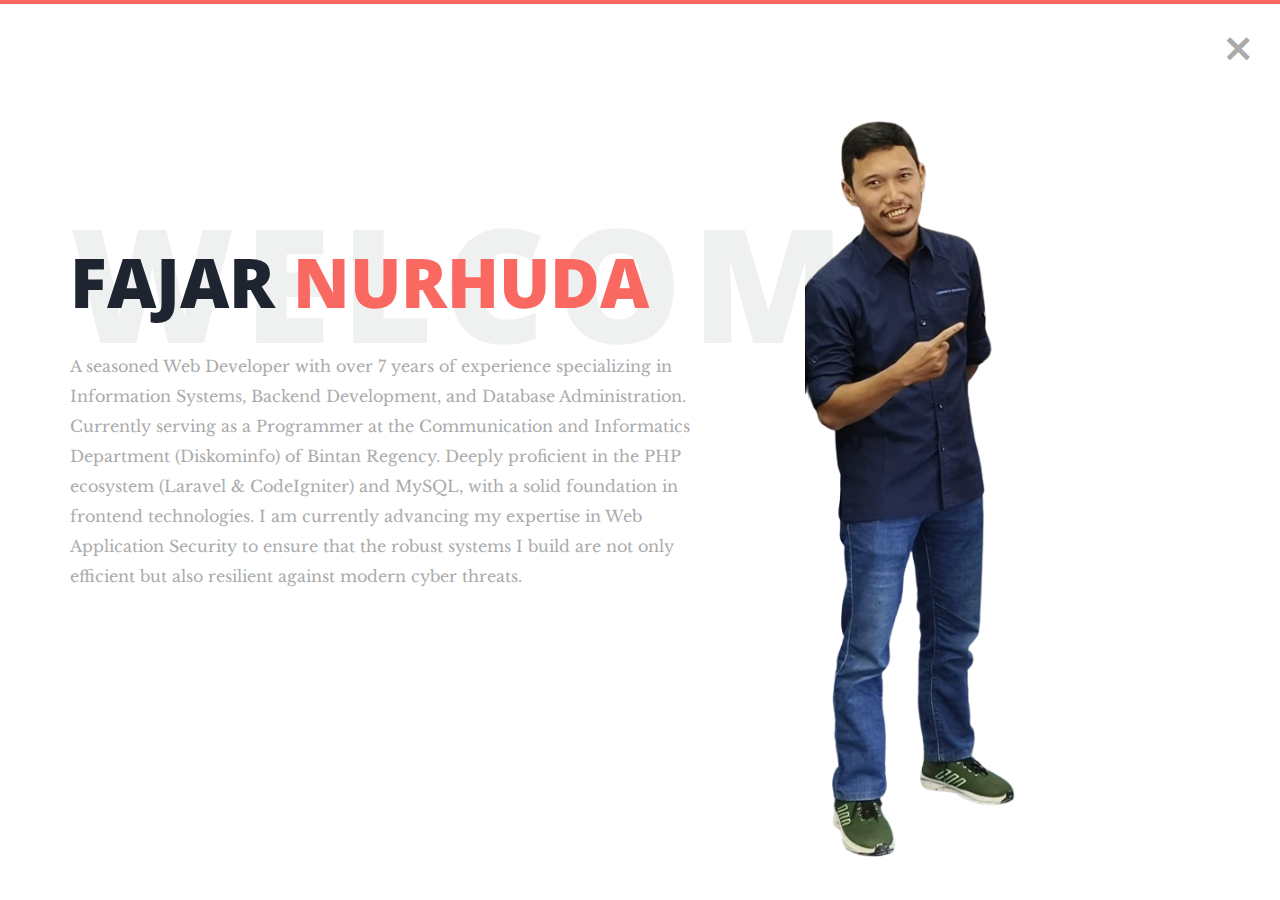
<file: welcome.html>
<!DOCTYPE html>
<html lang="zxx">
<head>

  <!-- ** Basic Page Needs ** -->
  <meta charset="utf-8">
  <title>Fajar - LecturaCoding</title>

  <!-- ** Mobile Specific Metas ** -->
  <meta http-equiv="X-UA-Compatible" content="IE=edge">
  <meta name="description" content="Portfolio HTML Template">
  <meta name="viewport" content="width=device-width, initial-scale=1.0, maximum-scale=5.0">
  <meta name="author" content="Themefisher">
  <meta name="generator" content="Themefisher Html5 Portfolio Template v1.0">

  <!-- Essential Stylesheets -->
  <link rel="stylesheet" href="https://fonts.googleapis.com/css?family=Libre+Baskerville:400,400i|Open+Sans:400,600,700,800">
  <link rel="stylesheet" href="plugins/bootstrap/bootstrap.min.css">
  <link rel="stylesheet" href="plugins/animate.css">
  <link rel="stylesheet" href="plugins/slick/slick.css">
  <link rel="stylesheet" href="plugins/slick/slick-theme.css">
  <link rel="stylesheet" href="plugins/themefisher-fonts/css/themefisher-fonts.min.css">  

  <!-- Main Stylesheet -->
  <link rel="stylesheet" href="css/style.css">
  
  <!-- Theme Stylesheet -->
  <link rel="stylesheet" href="#" id="color-changer">
  
  <!--Favicon-->
 <link rel="icon" href="images/logo_lectura.png" type="image/x-icon">

</head>
<body><!-- set class="dark" on body tag for DARK-THEME -->

  <div class="preloader">
    <div class="loading-mask"></div>
    <div class="loading-mask"></div>
    <div class="loading-mask"></div>
    <div class="loading-mask"></div>
    <div class="loading-mask"></div>
  </div>

<main class="site-wrapper">
  <div class="pt-table">
    <div class="pt-tablecell page-welcome relative">
      <!-- .close -->
      <a href="./" class="page-close"><i class="tf-ion-close"></i></a>
      <!-- /.close -->

      <div class="author-image-large">
        <img src="images/me.png" alt="" style="margin-right: 250px;">
      </div>

      <div class="container">
        <div class="row">
          <div class="col-xs-12 col-md-6 col-lg-7">
            <div class="page-title">
              <h2>Fajar <span class="primary">Nurhuda</span> <span class="title-bg">welcome</span></h2>
              <p>A seasoned Web Developer with over 7 years of experience specializing in Information Systems, Backend Development, and Database Administration. Currently serving as a Programmer at the Communication and Informatics Department (Diskominfo) of Bintan Regency.

              Deeply proficient in the PHP ecosystem (Laravel & CodeIgniter) and MySQL, with a solid foundation in frontend technologies. I am currently advancing my expertise in Web Application Security to ensure that the robust systems I build are not only efficient but also resilient against modern cyber threats.</p>
            </div>
          </div>
        </div> <!-- /.row -->
      </div> <!-- /.container -->
      <!-- /.container -->

    </div> <!-- /.pt-tablecell -->
  </div> <!-- /.pt-table -->
</main> <!-- /.site-wrapper -->


<!-- 
Essential Scripts
=====================================-->
<script src="plugins/jquery-2.2.4.min.js"></script>
<script src="plugins/bootstrap/bootstrap.min.js"></script>
<script src="plugins/jquery.nicescroll.min.js"></script>
<script src="plugins/isotope/isotope.pkgd.min.js"></script>
<script src="plugins/slick/slick.min.js"></script>

<script src="js/script.js"></script>

</body>
</html>
</file>
<file: css/style.css>
/**
 * WEBSITE: https://themefisher.com
 * TWITTER: https://twitter.com/themefisher
 * FACEBOOK: https://www.facebook.com/themefisher
 * GITHUB: https://github.com/themefisher/
 */

/*------------------------------------------------
	Base Styles
-------------------------------------------------*/
body {
  font-family: "Libre Baskerville", serif;
  font-weight: 400;
  font-size: 16px;
  line-height: 30px;
  color: #ababab;
}

a {
  color: inherit;
  transition: all 0.3s ease 0s;
}
a:hover, a:focus {
  color: #ababab;
  text-decoration: none;
  outline: 0 none;
}

h1,
h2,
h3,
h4,
h5,
h6 {
  color: #1e2530;
  font-family: "Open Sans", sans-serif;
  margin: 0;
  line-height: 1.3;
}

p {
  margin-bottom: 20px;
}
p:last-child {
  margin-bottom: 0;
}

/*
 * Selection color
 */
::-moz-selection {
  background-color: #fa6862;
  color: #fff;
}

::selection {
  background-color: #fa6862;
  color: #fff;
}

/*
 *  Reset bootstrap's default style
 */
.form-control::-webkit-input-placeholder,
::-webkit-input-placeholder {
  opacity: 1;
  color: inherit;
}

.form-control:-moz-placeholder,
:-moz-placeholder {
  /* Firefox 18- */
  opacity: 1;
  color: inherit;
}

.form-control::-moz-placeholder,
::-moz-placeholder {
  /* Firefox 19+ */
  opacity: 1;
  color: inherit;
}

.form-control:-ms-input-placeholder,
:-ms-input-placeholder {
  opacity: 1;
  color: inherit;
}

button,
input,
select,
textarea,
label {
  font-weight: 400;
}

.btn {
  transition: all 0.3s ease 0s;
}
.btn:hover, .btn:focus, .btn:active:focus {
  outline: 0 none;
}

.btn-primary {
  background-color: #fa6862;
  border: 0;
  font-family: "Open Sans", sans-serif;
  font-weight: 700;
  height: 48px;
  line-height: 50px;
  padding: 0 42px;
  text-transform: uppercase;
}
.btn-primary:hover, .btn-primary:focus, .btn-primary:active, .btn-primary:active:focus {
  background-color: #f9423a;
}

.btn-border {
  border: 1px solid #d7d8db;
  display: inline-block;
  padding: 7px;
}

/*
 *  CSS Helper Class
 */
.clear:before, .clear:after {
  content: " ";
  display: table;
}
.clear:after {
  clear: both;
}

.pt-table {
  display: table;
  width: 100%;
  height: calc(100vh - 4px);
}

.pt-tablecell {
  display: table-cell;
  vertical-align: middle;
}

.overlay {
  position: absolute;
  left: 0;
  top: 0;
  width: 100%;
  height: 100%;
}

.relative {
  position: relative;
}

.primary,
.link:hover {
  color: #fa6862;
}

.no-gutter {
  margin-left: 0;
  margin-right: 0;
}
.no-gutter > [class^=col-] {
  padding-left: 0;
  padding-right: 0;
}

.flex {
  display: -moz-flex;
  display: flex;
}

.flex-middle {
  -moz-align-items: center;
  align-items: center;
}

.space-between {
  -moz-justify-content: space-between;
  justify-content: space-between;
}

.nicescroll-cursors {
  background: #fa6862 !important;
}

.preloader {
  bottom: 0;
  left: 0;
  position: fixed;
  right: 0;
  top: 0;
  z-index: 1000;
  display: -moz-flex;
  display: flex;
}
.preloader.active.hidden {
  display: none;
}

.loading-mask {
  background-color: #fa6862;
  height: 100%;
  left: 0;
  position: absolute;
  top: 0;
  width: 20%;
  transition: all 0.6s cubic-bezier(0.61, 0, 0.6, 1) 0s;
}
.loading-mask:nth-child(2) {
  left: 20%;
  transition-delay: 0.1s;
}
.loading-mask:nth-child(3) {
  left: 40%;
  transition-delay: 0.2s;
}
.loading-mask:nth-child(4) {
  left: 60%;
  transition-delay: 0.3s;
}
.loading-mask:nth-child(5) {
  left: 80%;
  transition-delay: 0.4s;
}

.preloader.active.done {
  z-index: 0;
}
.preloader.active .loading-mask {
  width: 0;
}

/*------------------------------------------------
	Start Styling
-------------------------------------------------*/
.site-wrapper {
  border-top: 4px solid #fa6862;
}

.page-close {
  font-size: 30px;
  position: absolute;
  right: 30px;
  top: 30px;
  z-index: 100;
}

.page-title {
  margin-bottom: 75px;
}
.page-title img {
  margin-bottom: 20px;
}
.page-title h2 {
  font-size: 68px;
  margin-bottom: 25px;
  position: relative;
  z-index: 0;
  font-weight: 900;
  text-transform: uppercase;
}
.page-title p {
  font-size: 16px;
}
.page-title .title-bg {
  color: rgba(30, 37, 48, 0.07);
  font-size: 158px;
  left: 0;
  letter-spacing: 10px;
  line-height: 0.7;
  position: absolute;
  right: 0;
  top: 50%;
  z-index: -1;
  transform: translateY(-50%);
}

.section-title {
  margin-bottom: 20px;
  overflow: hidden;
}
.section-title h3 {
  display: inline-block;
  position: relative;
}
.section-title h3::before, .section-title h3::after {
  content: "";
  height: 2px;
  position: absolute;
  bottom: 8px;
  left: calc(100% + 14px);
}
.section-title h3::before {
  background-color: #1e2530;
  width: 96px;
  bottom: 14px;
}
.section-title h3::after {
  background-color: #fa6862;
  width: 73px;
}
.section-title.light h3 {
  color: #fff;
}
.section-title.light h3::before {
  background-color: #fff;
}

.page-nav {
  bottom: 40px;
  left: 0;
  position: absolute;
  right: 0;
}
.page-nav span {
  font-family: "Open Sans", sans-serif;
  font-size: 14px;
  font-weight: 500;
  line-height: 1.3;
  text-transform: uppercase;
}

/*------------------------------------------------
    Home Page
-------------------------------------------------*/
.page-home {
  background-position: center center;
  background-repeat: no-repeat;
  background-size: cover;
  vertical-align: middle;
}
.page-home .overlay {
  background-color: rgba(255, 255, 255, 0.93);
}

/* End of container */
.hexagon-item {
  cursor: pointer;
  width: 200px;
  height: 173.2050807569px;
  float: left;
  margin-left: -29px;
  z-index: 0;
  position: relative;
  transform: rotate(30deg);
}
.hexagon-item:first-child {
  margin-left: 0;
}
.hexagon-item:hover {
  z-index: 1;
}
.hexagon-item:hover .hex-item:last-child {
  opacity: 1;
  transform: scale(1.3);
}
.hexagon-item:hover .hex-item:first-child {
  opacity: 1;
  transform: scale(1.2);
}
.hexagon-item:hover .hex-item:first-child div:before,
.hexagon-item:hover .hex-item:first-child div:after {
  height: 15px;
}
.hexagon-item:hover .hex-item div::before,
.hexagon-item:hover .hex-item div::after {
  background-color: #fa6862;
}
.hexagon-item:hover .hex-content svg {
  transform: scale(0.97);
}

.page-home .hexagon-item:nth-last-child(1),
.page-home .hexagon-item:nth-last-child(2),
.page-home .hexagon-item:nth-last-child(3) {
  transform: rotate(30deg) translate(87px, -80px);
}

.hex-item {
  position: absolute;
  top: 0;
  left: 50px;
  width: 100px;
  height: 173.2050807569px;
}
.hex-item:first-child {
  z-index: 0;
  transform: scale(0.9);
  transition: all 0.3s cubic-bezier(0.165, 0.84, 0.44, 1);
}
.hex-item:last-child {
  transition: all 0.3s cubic-bezier(0.19, 1, 0.22, 1);
  z-index: 1;
}
.hex-item div {
  box-sizing: border-box;
  position: absolute;
  top: 0;
  width: 100px;
  height: 173.2050807569px;
  transform-origin: center center;
}
.hex-item div::before, .hex-item div::after {
  background-color: #1e2530;
  content: "";
  position: absolute;
  width: 100%;
  height: 3px;
  transition: all 0.3s cubic-bezier(0.165, 0.84, 0.44, 1) 0s;
}
.hex-item div:before {
  top: 0;
}
.hex-item div:after {
  bottom: 0;
}
.hex-item div:nth-child(1) {
  transform: rotate(0deg);
}
.hex-item div:nth-child(2) {
  transform: rotate(60deg);
}
.hex-item div:nth-child(3) {
  transform: rotate(120deg);
}

.hex-content {
  color: #fff;
  display: block;
  height: 180px;
  margin: 0 auto;
  position: relative;
  text-align: center;
  transform: rotate(-30deg);
  width: 156px;
}
.hex-content .hex-content-inner {
  left: 50%;
  margin: -3px 0 0 2px;
  position: absolute;
  top: 50%;
  transform: translate(-50%, -50%);
}
.hex-content .icon {
  display: block;
  font-size: 36px;
  line-height: 30px;
  margin-bottom: 11px;
}
.hex-content .title {
  display: block;
  font-family: "Open Sans", sans-serif;
  font-size: 14px;
  letter-spacing: 1px;
  line-height: 24px;
  text-transform: uppercase;
}
.hex-content svg {
  left: -7px;
  position: absolute;
  top: -13px;
  transform: scale(0.87);
  z-index: -1;
  transition: all 0.3s cubic-bezier(0.165, 0.84, 0.44, 1) 0s;
}
.hex-content:hover {
  color: #fff;
}

/*------------------------------------------------
    Welcome Page
-------------------------------------------------*/
.author-image-large {
  position: absolute;
  right: 0;
  top: 0;
}
.author-image-large img {
  height: calc(100vh - 4px);
}

/*------------------------------------------------
    About Page
-------------------------------------------------*/
.about-author {
  margin-bottom: 23px;
  -moz-align-items: center;
  align-items: center;
  display: -moz-flex;
  display: flex;
}
.about-author .author-thumb {
  background-color: #fff;
  border: 5px solid #1e2530;
  margin-right: 30px;
  padding: 5px;
}
.about-author .author-thumb img {
  border: 2px solid #1e2530;
  width: 145px;
}
.about-author .author-desc p {
  color: #1e2530;
  font-family: "Open Sans", sans-serif;
  letter-spacing: 1px;
  margin-bottom: 4px;
  text-transform: uppercase;
}
.about-author .author-desc b {
  font-family: "Open Sans", sans-serif;
}

.progress {
  background-color: #1e2530;
  border-radius: 2px;
  height: auto;
  min-height: 45px;
  -moz-align-items: center;
  align-items: center;
  display: -moz-flex;
  display: flex;
}
.progress > div {
  color: #fff;
  font-family: "Open Sans", sans-serif;
  font-size: 12px;
  letter-spacing: 1px;
}
.progress .skill-name {
  border-right: 2px solid #2e333a;
  min-width: 160px;
  text-align: center;
  text-transform: uppercase;
}
.progress .skill-bar {
  background-color: #07080b;
  border-radius: 15px;
  margin: 0 15px;
  -moz-flex-grow: 1;
  flex-grow: 1;
}
.progress .bar {
  background-color: #fa6862;
  border-radius: 10px;
  height: 8px;
  width: 0;
}
.progress .skill-lavel {
  border-left: 2px solid #2e333a;
  min-width: 70px;
  text-align: center;
  -moz-align-items: flex-end;
  align-items: flex-end;
  transition: all 0.3s ease 0s;
}

.filter {
  margin-bottom: 30px;
}
.filter a {
  border-bottom: 2px solid transparent;
}
.filter .active {
  color: #fa6862;
  border-bottom-color: #fa6862;
}

.works-item {
  font-family: "Open Sans", sans-serif;
  margin-bottom: 30px;
  position: relative;
}
.works-item img {
  width: 100%;
}
.works-item .overlay {
  background-color: rgba(30, 37, 48, 0.96);
  position: absolute;
  left: 0;
  top: 0;
  height: 100%;
  width: 100%;
  transition: all 0.3s ease 0s;
  transform: scale(0);
}
.works-item .overlay::before {
  border: 1px solid #fff;
  bottom: 15px;
  content: "";
  left: 15px;
  position: absolute;
  right: 15px;
  top: 15px;
}
.works-item .works-inner {
  left: 50%;
  position: absolute;
  text-align: center;
  top: 50%;
  white-space: nowrap;
  transition: all 0.3s ease 0s;
  transform: translate3d(0px, 0px, 0px) scale(0);
}
.works-item h4 {
  color: #fa6862;
  font-weight: 700;
  text-transform: uppercase;
}
.works-item p {
  color: #fff;
  font-size: 12px;
  font-weight: 400;
}
.works-item:hover .overlay {
  transform: scale(1);
}
.works-item:hover .works-inner {
  transform: translate(-50%, -50%) scale(1);
}

.history-block {
  background-color: #1e2530;
  position: relative;
}
.history-block .section-title {
  background-color: #1e2530;
  border-bottom: 1px solid #293342;
  left: 0;
  margin-bottom: 0;
  padding: 15px 34px 14px;
  position: absolute;
  right: 0;
  top: 0;
  z-index: 1;
}

.nicescroll-rails {
  z-index: 2;
}

.history-scroller {
  padding-top: 82px;
  max-height: 377px;
}

.history-item {
  display: table;
  font-family: "Open Sans", sans-serif;
  padding-left: 32px;
  margin-bottom: 20px;
  width: 100%;
}
.history-item > * {
  display: table-cell;
  vertical-align: middle;
}
.history-item .history-icon {
  padding-right: 25px;
  position: relative;
  width: 66px;
}
.history-item .history-icon i {
  font-size: 18px;
  position: absolute;
  top: 50%;
  left: calc(50% - 12.5px);
  transform: translate(-50%, -50%);
}
.history-item h5 {
  color: #fff;
  font-size: 16px;
  font-weight: 600;
  letter-spacing: 0.96px;
  text-transform: uppercase;
}
.history-item span {
  color: #aaaaaa;
  font-size: 12px;
}

.history-hex {
  display: block;
  position: relative;
  width: 66px;
  height: 38.11px;
  background-color: #293342;
  margin: 19.05px 0;
}
.history-hex::before, .history-hex::after {
  content: "";
  position: absolute;
  width: 0;
  border-left: 33px solid transparent;
  border-right: 33px solid transparent;
}
.history-hex::before {
  bottom: 100%;
  border-bottom: 19.05px solid #293342;
}
.history-hex::after {
  top: 100%;
  width: 0;
  border-top: 19.05px solid #293342;
}

.service-hex {
  float: left;
  position: relative;
  width: 20%;
  z-index: 1;
}
.service-hex svg {
  transform: scale(1.08);
  transition: all 0.4s ease 0s;
}
.service-hex .st0 {
  stroke: #1e2530;
  fill: #fff;
}
.service-hex .st1 {
  fill: #1e2530;
}
.service-hex .content {
  color: #fff;
  left: 50%;
  position: absolute;
  text-align: center;
  top: 50%;
  width: 100%;
  transform: translate(-50%, -50%);
}
.service-hex .icon {
  font-size: 30px;
  margin-bottom: 9px;
}
.service-hex h4 {
  color: #fff;
  font-size: 16px;
  margin-bottom: 20px;
}
.service-hex p {
  font-size: 14px;
  height: 0;
  line-height: 24px;
  overflow: hidden;
  transition: all 0.4s ease 0s;
}
.service-hex:hover {
  z-index: 2;
}
.service-hex:hover svg {
  transform: scale(1.5);
}
.service-hex:hover .st1 {
  fill: #fa6862;
}
.service-hex:hover .content {
  width: 135%;
}
.service-hex:hover p {
  height: 72px;
}

.testimonials .item {
  padding-top: 33px;
}
.testimonials .thumb {
  float: left;
  margin-top: -20px;
}
.testimonials .thumb img {
  width: auto;
}
@media only screen and (max-width: 991px) {
  .testimonials .thumb {
    float: none;
    margin-top: 0;
    margin: auto;
  }
}
.testimonials .text {
  border: 1px solid #cecece;
  font-size: 14px;
  font-style: italic;
  line-height: 24px;
  margin-left: 50px;
  padding: 27px 30px 29px 142px;
}
@media only screen and (max-width: 991px) {
  .testimonials .text {
    padding: 29px 30px 29px 30px;
    margin-bottom: 20px;
    text-align: center;
  }
}
.testimonials figcaption {
  font-family: "Open Sans", sans-serif;
  font-size: 16px;
  font-weight: 700;
  padding-top: 15px;
  text-align: center;
}
.testimonials h4 {
  font-family: "Open Sans", sans-serif;
  font-weight: 700;
}
.testimonials span {
  font-size: 12px;
}
.testimonials .slick-slide {
  margin: 0 15px;
}
.testimonials .slick-slide:focus {
  outline: 0;
}
.testimonials .slick-slide:nth-child(2n) .thumb {
  float: right;
}
@media only screen and (max-width: 991px) {
  .testimonials .slick-slide:nth-child(2n) .thumb {
    float: none;
  }
}
.testimonials .slick-slide:nth-child(2n) .text {
  margin-left: 0;
  margin-right: 50px;
  padding: 27px 142px 29px 30px;
}
@media only screen and (max-width: 991px) {
  .testimonials .slick-slide:nth-child(2n) .text {
    padding: 29px 30px 29px 30px;
    margin-right: 0;
  }
}
.testimonials .slick-dots {
  text-align: center;
}
.testimonials .slick-dots button {
  border: 2px solid #1e2530;
  border-radius: 15px;
  display: inline-block;
  height: 11px;
  margin: 0 4px;
  width: 11px;
  transition: all 0.3s ease 0s;
}
.testimonials .slick-dots button:before {
  display: none;
}
.testimonials .slick-dots .slick-active button {
  border-color: #fa6862;
}

.tm-hex {
  position: relative;
  width: 170px;
  height: 98.15px;
  margin: 49.07px 0;
  background-size: auto 182.4427px;
  background-position: center;
  border-left: solid 6px #1e2530;
  border-right: solid 6px #1e2530;
}
@media only screen and (max-width: 991px) {
  .tm-hex {
    margin: 49.07px auto;
  }
}
.tm-hex::after {
  content: "";
  position: absolute;
  top: 3.4641px;
  left: 0;
  width: 158px;
  height: 91.2213px;
  z-index: 2;
  background: inherit;
}
.tm-hex .hexTop,
.tm-hex .hexBottom {
  position: absolute;
  z-index: 1;
  width: 120.21px;
  height: 120.21px;
  overflow: hidden;
  background: inherit;
  left: 18.9px;
  transform: scaleY(0.5774) rotate(-45deg);
}
.tm-hex .hexTop::before, .tm-hex .hexTop::after,
.tm-hex .hexBottom::before,
.tm-hex .hexBottom::after {
  content: "";
  position: absolute;
  width: 158px;
  height: 91.221342532px;
  background: inherit;
  transform-origin: 0 0;
  transform: rotate(45deg) scaleY(1.7321) translateY(-45.6107px);
}
.tm-hex .hexTop {
  top: -60.1041px;
  border-top: solid 8.4853px #1e2530;
  border-right: solid 8.4853px #1e2530;
}
.tm-hex .hexTop::after {
  background-position: center top;
}
.tm-hex .hexBottom {
  bottom: -60.1041px;
  border-bottom: solid 8.4853px #1e2530;
  border-left: solid 8.4853px #1e2530;
}
.tm-hex .hexBottom::after {
  background-position: center bottom;
}

.contact-block {
  margin-bottom: 30px;
}
.contact-block:last-child {
  margin-bottom: 0;
}
.contact-block .media-left {
  font-size: 40px;
  max-width: 50px;
  min-width: 50px;
  padding-right: 0;
  text-align: center;
}
.contact-block .media-body {
  padding-left: 30px;
}
.contact-block h4 {
  font-size: 18px;
  text-transform: uppercase;
  font-weight: 600;
}
.contact-block p {
  font-weight: 400;
  font-size: 15px;
}

.contact-social {
  list-style: outside none none;
  margin: 0;
  padding: 0;
}
.contact-social li {
  display: inline-block;
  position: relative;
  width: 43px;
}
.contact-social li a {
  color: #fff;
  display: block;
  font-size: 14px;
  height: 50px;
  left: 50%;
  line-height: 50px;
  position: absolute;
  text-align: center;
  top: 50%;
  width: 43px;
  transform: translate(-50%, -50%);
}
.contact-social li:hover span {
  background-color: #fa6862;
}
.contact-social li:hover span::before {
  border-bottom-color: #fa6862;
}
.contact-social li:hover span::after {
  border-top-color: #fa6862;
}

.contact-social-hex {
  display: block;
  position: relative;
  width: 43px;
  height: 24.83px;
  background-color: #1e2530;
  margin: 12.41px 0;
  transition: all 0.3s ease 0s;
}
.contact-social-hex::before, .contact-social-hex::after {
  content: "";
  position: absolute;
  width: 0;
  border-left: 21.5px solid transparent;
  border-right: 21.5px solid transparent;
  transition: all 0.3s ease 0s;
}
.contact-social-hex::before {
  bottom: 100%;
  border-bottom: 12.41px solid #1e2530;
}
.contact-social-hex::after {
  top: 100%;
  width: 0;
  border-top: 12.41px solid #1e2530;
}
.contact-social-hex:hover::after {
  border-bottom-color: #fa6862;
}
.contact-social-hex:hover::before {
  border-top-color: #fa6862;
}

.contact-form .input-field {
  margin-bottom: 10px;
}
.contact-form .input-field.name {
  margin-right: 5px;
}
.contact-form .input-field.email {
  margin-left: 5px;
}
.contact-form .input-field label.error {
  color: #ff0000;
  font-size: 13px;
  margin: 0;
}
.contact-form .input-icon {
  background-color: #1e2530;
  border-radius: 3px 0 0 3px;
  border-right: 1px solid rgba(255, 255, 255, 0.2);
  line-height: 48px;
  min-width: 53px;
  text-align: center;
  left: 0;
  line-height: 48px;
  min-width: 53px;
  position: absolute;
  top: 0;
}
.contact-form .form-control {
  background-color: #1e2530;
  color: #bcbcbc;
  border: 0 none;
  border-radius: 3px;
  height: 48px;
  padding-left: 70px;
  width: 100%;
  font-family: "Open Sans", sans-serif;
}
.contact-form .form-control:focus {
  box-shadow: none;
  color: #fff;
}
.contact-form textarea.form-control {
  border-radius: 3px;
  height: 120px;
  padding: 15px 10px 15px 70px;
}
.contact-form .message .input-icon {
  position: absolute;
  left: 0;
  top: 0;
}

.msg-success,
.msg-failed {
  display: none;
  margin-top: 15px;
}

.msg-success {
  color: #fa6862;
}

.pt-table.desktop-768 .pt-tablecell {
  padding-bottom: 110px;
  padding-top: 60px;
}
.pt-table.desktop-768 .pt-tablecell .page-nav {
  bottom: 40px;
}

/* =================================== */
/*  Color Switcher
/* =================================== */
.preview-wrapper {
  background-color: #fff;
  border: 1px solid #ddd;
  border-right: 0;
  color: #333;
  height: 150px;
  right: 0px;
  position: fixed;
  top: 100px;
  width: 260px;
  z-index: 1200;
  transition: all 0.4s ease-in-out 0s;
  transform: translateX(100%);
}

.preview-wrapper.extend {
  transform: translateX(0px);
}

.switcher-head {
  color: #333;
  font-size: 18px;
  font-weight: 600;
  height: 46px;
  line-height: 46px;
  position: relative;
}

.switcher-head span {
  border-bottom: 2px solid #eeeeee;
  display: block;
  margin: 0 20px;
}

.switcher-trigger {
  background-color: #fff;
  border: 1px solid #ddd;
  border-right: 0;
  cursor: pointer;
  font-size: 20px;
  height: 48px;
  left: -48px;
  line-height: 46px;
  position: absolute;
  text-align: center;
  top: -1px;
  width: 48px;
}

.switcher-body {
  background-color: #fff;
  height: calc(100% - 50px);
  left: 0;
  padding: 20px;
  position: fixed;
  right: 0;
  top: 47px;
  outline: none;
}

.switcher-body h4 {
  font-size: 16px;
  margin-bottom: 10px;
}

.switcher-body select {
  border: 1px solid #e5e5e5;
  height: 40px;
  margin-bottom: 20px;
  width: 100%;
  -webklit--appearance: none;
  -moz-appearance: none;
  -webkit-appearance: none;
          appearance: none;
}

.color-options {
  margin-bottom: 10px;
  padding: 0;
}

.color-options li {
  display: inline-block;
  background-color: #e6ae03;
  height: 30px;
  margin-bottom: 10px;
  margin-right: 6px;
  text-indent: -9999em;
  width: 30px;
  cursor: pointer;
}

.color-options li.c0 {
  background-color: #fa6862;
}

.color-options li.c1 {
  background-color: #02b7ce;
}

.color-options li.c2 {
  background-color: #86a438;
}

.color-options li.c3 {
  background-color: #f3a36d;
}

.pattern-options li {
  font-family: "Roboto", sans-serif;
  border: 1px solid #cccccc;
  cursor: pointer;
  float: left;
  height: 40px;
  margin: 0 10px 10px 0;
  text-transform: capitalize;
  width: 50px;
}

.pattern-options li:last-child {
  border: 0 none;
  height: auto;
  padding-top: 8px;
  width: auto;
}

.pattern-options li img {
  width: 100%;
  height: 100%;
}

/*------------------------------------------------
	Responsive Media Queries
-------------------------------------------------*/
/*============================================================
	Macbook pro 13 inch
==============================================================*/
/*============================================================
	For Small Desktop / tablet landscape
==============================================================*/
@media (min-width: 980px) and (max-width: 1150px) {
  .author-image-large img {
    height: calc(80vh - 4px);
  }
}
/*============================================================
	Tablet (Portrait) Design for a width of 768px
==============================================================*/
@media (min-width: 768px) and (max-width: 979px) {
  body {
    overflow-x: hidden;
  }
  .page-title h2 {
    font-size: 40px;
  }
  .page-title .title-bg {
    font-size: 100px;
  }
  .author-image-large {
    position: static;
    margin-bottom: 50px;
  }
  .author-image-large img {
    display: block;
    height: auto;
    margin: 0 auto;
    width: 50%;
  }
  .about-author + p {
    margin-bottom: 50px;
  }
  .service-hex {
    width: 33.3333%;
  }
  .service-hex:hover {
    z-index: 2;
  }
  .service-hex:hover svg {
    transform: scale(1.5);
  }
  .service-hex:hover .content {
    width: 105%;
  }
  .service-hex:nth-child(4), .service-hex:nth-child(5) {
    transform: translate(50%, -15%);
  }
  .testimonials .item {
    padding-top: 45px;
  }
  .testimonials .thumb {
    margin-top: -45px;
  }
  .history-item .history-text {
    padding-right: 15px;
  }
  .page-nav {
    bottom: auto;
  }
  .page-nav .flex {
    display: block;
    text-align: center;
  }
  .page-nav .flex span {
    display: block;
    margin: 20px 0;
  }
}
/*============================================================
	Mobile (Portrait) Design for a width of 320px
==============================================================*/
@media only screen and (max-width: 767px) {
  body {
    overflow-x: hidden;
  }
  .pt-table {
    height: auto;
  }
  .pt-table,
.pt-tablecell {
    display: block;
  }
  .page-title {
    margin-bottom: 45px;
  }
  .page-title h2 {
    font-size: 35px;
  }
  .page-title .title-bg {
    font-size: 50px;
  }
  .hexagon-item {
    float: none;
    margin: 0 auto 50px;
  }
  .hexagon-item:first-child {
    margin-left: auto;
  }
  .page-home .hexagon-item:nth-last-child(1),
.page-home .hexagon-item:nth-last-child(2),
.page-home .hexagon-item:nth-last-child(3) {
    transform: rotate(30deg) translate(0px, 0px);
  }
  .author-image-large {
    position: static;
    margin-bottom: 50px;
  }
  .author-image-large img {
    display: block;
    height: auto;
    margin: 0 auto;
    width: 50%;
  }
  .about-author {
    display: block;
  }
  .about-author .author-thumb {
    border: 0 none;
    margin-bottom: 15px;
    margin-right: 0;
    padding: 0;
  }
  .about-author .author-desc b {
    display: block;
  }
  .about-author + p {
    margin-bottom: 50px;
  }
  .progress {
    display: block;
  }
  .progress .skill-name {
    border-right: 0;
    margin: 0 15px;
    min-width: auto;
    text-align: left;
  }
  .progress .skill-lavel {
    border-left: 0;
    margin: 0 15px;
    min-width: auto;
    text-align: left;
  }
  .service-hex {
    float: none;
    margin: 0 auto 40px;
    width: 60%;
  }
  .service-hex:last-child {
    margin-bottom: 0;
  }
  .service-hex:hover svg {
    transform: scale(1.8);
  }
  .service-hex:hover .content {
    width: 120%;
  }
  .history-block {
    margin-bottom: 30px;
  }
  .contact-form .input-field.name {
    margin-right: 0;
  }
  .page-nav {
    bottom: auto;
  }
  .page-nav .flex {
    display: block;
    text-align: center;
  }
  .page-nav .flex span {
    display: block;
    margin: 20px 0;
  }
}
.dark {
  background-color: #0c0f15;
}
.dark .page-home .overlay {
  background-color: rgba(14, 17, 24, 0.97);
}
.dark .page-title h2 {
  color: #ffffff;
}
.dark .page-title .title-bg {
  color: rgba(70, 88, 124, 0.06);
}
.dark .section-title h3::before {
  background-color: #fff;
}
.dark h1,
.dark h2,
.dark h3,
.dark h4,
.dark h5,
.dark h6,
.dark .about-author .author-desc p {
  color: #fff;
}
.dark .switcher-body h4 {
  color: #0c0f15;
}
.dark .service-hex .st0 {
  fill: transparent;
}
.dark .service-hex:hover .st0 {
  fill: #fff;
}
.dark .testimonials .text,
.dark .btn-border {
  border-color: #1e2530;
}
/*# sourceMappingURL=style.css.map */
</file>
<file: plugins/themefisher-fonts/css/themefisher-fonts.min.css>
@font-face {
  font-family: 'themefisher-font';
  src:  url('../fonts/themefisher-font.eot?ug5hnh');
  src:  url('../fonts/themefisher-font.eot?ug5hnh#iefix') format('embedded-opentype'),
    url('../fonts/themefisher-font.ttf?ug5hnh') format('truetype'),
    url('../fonts/themefisher-font.woff?ug5hnh') format('woff'),
    url('../fonts/themefisher-font.svg?ug5hnh#themefisher-font') format('svg');
  font-weight: normal;
  font-style: normal;
}

[class^="tf-"], [class*=" tf-"] {
  /* use !important to prevent issues with browser extensions that change fonts */
  font-family: 'themefisher-font' !important;
  speak: none;
  font-style: normal;
  font-weight: normal;
  font-variant: normal;
  text-transform: none;
  line-height: 1;

  /* Better Font Rendering =========== */
  -webkit-font-smoothing: antialiased;
  -moz-osx-font-smoothing: grayscale;
}

.tf-ion-alert-circled:before {
  content: "\f100";
}
.tf-ion-alert:before {
  content: "\f101";
}
.tf-ion-android-add-circle:before {
  content: "\f359";
}
.tf-ion-android-add:before {
  content: "\f2c7";
}
.tf-ion-android-alarm-clock:before {
  content: "\f35a";
}
.tf-education:before {
  content: "\f5a1";
}
.tf-ion-android-alert:before {
  content: "\f35b";
}
.tf-ion-android-apps:before {
  content: "\f35c";
}
.tf-ion-android-archive:before {
  content: "\f2c9";
}
.tf-ion-android-arrow-back:before {
  content: "\f2ca";
}
.tf-ion-android-arrow-down:before {
  content: "\f35d";
}
.tf-ion-android-arrow-dropdown-circle:before {
  content: "\f35e";
}
.tf-ion-android-arrow-dropdown:before {
  content: "\f35f";
}
.tf-ion-android-arrow-dropleft-circle:before {
  content: "\f360";
}
.tf-ion-android-arrow-dropleft:before {
  content: "\f361";
}
.tf-ion-android-arrow-dropright-circle:before {
  content: "\f362";
}
.tf-ion-android-arrow-dropright:before {
  content: "\f363";
}
.tf-ion-android-arrow-dropup-circle:before {
  content: "\f364";
}
.tf-ion-android-arrow-dropup:before {
  content: "\f365";
}
.tf-ion-android-arrow-forward:before {
  content: "\f30f";
}
.tf-ion-android-arrow-up:before {
  content: "\f366";
}
.tf-ion-android-attach:before {
  content: "\f367";
}
.tf-ion-android-bar:before {
  content: "\f368";
}
.tf-ion-android-bicycle:before {
  content: "\f369";
}
.tf-ion-android-boat:before {
  content: "\f36a";
}
.tf-ion-android-bookmark:before {
  content: "\f36b";
}
.tf-ion-android-bulb:before {
  content: "\f36c";
}
.tf-ion-android-bus:before {
  content: "\f36d";
}
.tf-ion-android-calendar:before {
  content: "\f2d1";
}
.tf-ion-android-call:before {
  content: "\f2d2";
}
.tf-ion-android-camera:before {
  content: "\f2d3";
}
.tf-ion-android-cancel:before {
  content: "\f36e";
}
.tf-ion-android-car:before {
  content: "\f36f";
}
.tf-ion-android-cart:before {
  content: "\f370";
}
.tf-ion-android-chat:before {
  content: "\f2d4";
}
.tf-ion-android-checkbox-blank:before {
  content: "\f371";
}
.tf-ion-android-checkbox-outline-blank:before {
  content: "\f372";
}
.tf-ion-android-checkbox-outline:before {
  content: "\f373";
}
.tf-ion-android-checkbox:before {
  content: "\f374";
}
.tf-ion-android-checkmark-circle:before {
  content: "\f375";
}
.tf-ion-android-clipboard:before {
  content: "\f376";
}
.tf-ion-android-close:before {
  content: "\f2d7";
}
.tf-ion-android-cloud-circle:before {
  content: "\f377";
}
.tf-ion-android-cloud-done:before {
  content: "\f378";
}
.tf-ion-android-cloud-outline:before {
  content: "\f379";
}
.tf-ion-android-cloud:before {
  content: "\f37a";
}
.tf-ion-android-color-palette:before {
  content: "\f37b";
}
.tf-ion-android-compass:before {
  content: "\f37c";
}
.tf-ion-android-contact:before {
  content: "\f2d8";
}
.tf-ion-android-contacts:before {
  content: "\f2d9";
}
.tf-ion-android-contract:before {
  content: "\f37d";
}
.tf-ion-android-create:before {
  content: "\f37e";
}
.tf-ion-android-delete:before {
  content: "\f37f";
}
.tf-ion-android-desktop:before {
  content: "\f380";
}
.tf-ion-android-document:before {
  content: "\f381";
}
.tf-ion-android-done-all:before {
  content: "\f382";
}
.tf-ion-android-done:before {
  content: "\f383";
}
.tf-ion-android-download:before {
  content: "\f2dd";
}
.tf-ion-android-drafts:before {
  content: "\f384";
}
.tf-ion-android-exit:before {
  content: "\f385";
}
.tf-ion-android-expand:before {
  content: "\f386";
}
.tf-ion-android-favorite-outline:before {
  content: "\f387";
}
.tf-ion-android-favorite:before {
  content: "\f388";
}
.tf-ion-android-film:before {
  content: "\f389";
}
.tf-ion-android-folder-open:before {
  content: "\f38a";
}
.tf-ion-android-folder:before {
  content: "\f2e0";
}
.tf-ion-android-funnel:before {
  content: "\f38b";
}
.tf-ion-android-globe:before {
  content: "\f38c";
}
.tf-ion-android-hand:before {
  content: "\f2e3";
}
.tf-ion-android-hangout:before {
  content: "\f38d";
}
.tf-ion-android-happy:before {
  content: "\f38e";
}
.tf-ion-android-home:before {
  content: "\f38f";
}
.tf-ion-android-image:before {
  content: "\f2e4";
}
.tf-ion-android-laptop:before {
  content: "\f390";
}
.tf-ion-android-list:before {
  content: "\f391";
}
.tf-ion-android-locate:before {
  content: "\f2e9";
}
.tf-ion-android-lock:before {
  content: "\f392";
}
.tf-ion-android-mail:before {
  content: "\f2eb";
}
.tf-ion-android-map:before {
  content: "\f393";
}
.tf-ion-android-menu:before {
  content: "\f394";
}
.tf-ion-android-microphone-off:before {
  content: "\f395";
}
.tf-ion-android-microphone:before {
  content: "\f2ec";
}
.tf-ion-android-more-horizontal:before {
  content: "\f396";
}
.tf-ion-android-more-vertical:before {
  content: "\f397";
}
.tf-ion-android-navigate:before {
  content: "\f398";
}
.tf-ion-android-notifications-none:before {
  content: "\f399";
}
.tf-ion-android-notifications-off:before {
  content: "\f39a";
}
.tf-ion-android-notifications:before {
  content: "\f39b";
}
.tf-ion-android-open:before {
  content: "\f39c";
}
.tf-ion-android-options:before {
  content: "\f39d";
}
.tf-ion-android-people:before {
  content: "\f39e";
}
.tf-ion-android-person-add:before {
  content: "\f39f";
}
.tf-ion-android-person:before {
  content: "\f3a0";
}
.tf-ion-android-phone-landscape:before {
  content: "\f3a1";
}
.tf-ion-android-phone-portrait:before {
  content: "\f3a2";
}
.tf-ion-android-pin:before {
  content: "\f3a3";
}
.tf-ion-android-plane:before {
  content: "\f3a4";
}
.tf-ion-android-playstore:before {
  content: "\f2f0";
}
.tf-ion-android-print:before {
  content: "\f3a5";
}
.tf-ion-android-radio-button-off:before {
  content: "\f3a6";
}
.tf-ion-android-radio-button-on:before {
  content: "\f3a7";
}
.tf-ion-android-refresh:before {
  content: "\f3a8";
}
.tf-ion-android-remove-circle:before {
  content: "\f3a9";
}
.tf-ion-android-remove:before {
  content: "\f2f4";
}
.tf-ion-android-restaurant:before {
  content: "\f3aa";
}
.tf-ion-android-sad:before {
  content: "\f3ab";
}
.tf-ion-android-search:before {
  content: "\f2f5";
}
.tf-ion-android-send:before {
  content: "\f2f6";
}
.tf-ion-android-settings:before {
  content: "\f2f7";
}
.tf-ion-android-share-alt:before {
  content: "\f3ac";
}
.tf-ion-android-share:before {
  content: "\f2f8";
}
.tf-ion-android-star-half:before {
  content: "\f3ad";
}
.tf-ion-android-star-outline:before {
  content: "\f3ae";
}
.tf-ion-android-star:before {
  content: "\f2fc";
}
.tf-ion-android-stopwatch:before {
  content: "\f2fd";
}
.tf-ion-android-subway:before {
  content: "\f3af";
}
.tf-ion-android-sunny:before {
  content: "\f3b0";
}
.tf-ion-android-sync:before {
  content: "\f3b1";
}
.tf-ion-android-textsms:before {
  content: "\f3b2";
}
.tf-ion-android-time:before {
  content: "\f3b3";
}
.tf-ion-android-train:before {
  content: "\f3b4";
}
.tf-ion-android-unlock:before {
  content: "\f3b5";
}
.tf-ion-android-upload:before {
  content: "\f3b6";
}
.tf-ion-android-volume-down:before {
  content: "\f3b7";
}
.tf-ion-android-volume-mute:before {
  content: "\f3b8";
}
.tf-ion-android-volume-off:before {
  content: "\f3b9";
}
.tf-ion-android-volume-up:before {
  content: "\f3ba";
}
.tf-ion-android-walk:before {
  content: "\f3bb";
}
.tf-ion-android-warning:before {
  content: "\f3bc";
}
.tf-ion-android-watch:before {
  content: "\f3bd";
}
.tf-ion-android-wifi:before {
  content: "\f305";
}
.tf-ion-aperture:before {
  content: "\f313";
}
.tf-ion-archive:before {
  content: "\f102";
}
.tf-ion-arrow-down-a:before {
  content: "\f103";
}
.tf-ion-arrow-down-b:before {
  content: "\f104";
}
.tf-ion-arrow-down-c:before {
  content: "\f105";
}
.tf-ion-arrow-expand:before {
  content: "\f25e";
}
.tf-ion-arrow-graph-down-left:before {
  content: "\f25f";
}
.tf-ion-arrow-graph-down-right:before {
  content: "\f260";
}
.tf-ion-arrow-graph-up-left:before {
  content: "\f261";
}
.tf-ion-arrow-graph-up-right:before {
  content: "\f262";
}
.tf-ion-arrow-left-a:before {
  content: "\f106";
}
.tf-ion-arrow-left-b:before {
  content: "\f107";
}
.tf-ion-arrow-left-c:before {
  content: "\f108";
}
.tf-ion-arrow-move:before {
  content: "\f263";
}
.tf-ion-arrow-resize:before {
  content: "\f264";
}
.tf-ion-arrow-return-left:before {
  content: "\f265";
}
.tf-ion-arrow-return-right:before {
  content: "\f266";
}
.tf-ion-arrow-right-a:before {
  content: "\f109";
}
.tf-ion-arrow-right-b:before {
  content: "\f10a";
}
.tf-ion-arrow-right-c:before {
  content: "\f10b";
}
.tf-ion-arrow-shrink:before {
  content: "\f267";
}
.tf-ion-arrow-swap:before {
  content: "\f268";
}
.tf-ion-arrow-up-a:before {
  content: "\f10c";
}
.tf-ion-arrow-up-b:before {
  content: "\f10d";
}
.tf-ion-arrow-up-c:before {
  content: "\f10e";
}
.tf-ion-asterisk:before {
  content: "\f314";
}
.tf-ion-at:before {
  content: "\f10f";
}
.tf-ion-backspace-outline:before {
  content: "\f3be";
}
.tf-ion-backspace:before {
  content: "\f3bf";
}
.tf-ion-bag:before {
  content: "\f110";
}
.tf-ion-battery-charging:before {
  content: "\f111";
}
.tf-ion-battery-empty:before {
  content: "\f112";
}
.tf-ion-battery-full:before {
  content: "\f113";
}
.tf-ion-battery-half:before {
  content: "\f114";
}
.tf-ion-battery-low:before {
  content: "\f115";
}
.tf-ion-beaker:before {
  content: "\f269";
}
.tf-ion-beer:before {
  content: "\f26a";
}
.tf-ion-bluetooth:before {
  content: "\f116";
}
.tf-ion-bonfire:before {
  content: "\f315";
}
.tf-ion-bookmark:before {
  content: "\f26b";
}
.tf-ion-bowtie:before {
  content: "\f3c0";
}
.tf-ion-briefcase:before {
  content: "\f26c";
}
.tf-ion-bug:before {
  content: "\f2be";
}
.tf-ion-calculator:before {
  content: "\f26d";
}
.tf-ion-calendar:before {
  content: "\f117";
}
.tf-ion-camera:before {
  content: "\f118";
}
.tf-ion-card:before {
  content: "\f119";
}
.tf-ion-cash:before {
  content: "\f316";
}
.tf-ion-chatbox-working:before {
  content: "\f11a";
}
.tf-ion-chatbox:before {
  content: "\f11b";
}
.tf-ion-chatboxes:before {
  content: "\f11c";
}
.tf-ion-chatbubble-working:before {
  content: "\f11d";
}
.tf-ion-chatbubble:before {
  content: "\f11e";
}
.tf-ion-chatbubbles:before {
  content: "\f11f";
}
.tf-ion-checkmark-circled:before {
  content: "\f120";
}
.tf-ion-checkmark-round:before {
  content: "\f121";
}
.tf-ion-checkmark:before {
  content: "\f122";
}
.tf-ion-chevron-down:before {
  content: "\f123";
}
.tf-ion-chevron-left:before {
  content: "\f124";
}
.tf-ion-chevron-right:before {
  content: "\f125";
}
.tf-ion-chevron-up:before {
  content: "\f126";
}
.tf-ion-clipboard:before {
  content: "\f127";
}
.tf-ion-clock:before {
  content: "\f26e";
}
.tf-ion-close-circled:before {
  content: "\f128";
}
.tf-ion-close-round:before {
  content: "\f129";
}
.tf-ion-close:before {
  content: "\f12a";
}
.tf-ion-closed-captioning:before {
  content: "\f317";
}
.tf-ion-cloud:before {
  content: "\f12b";
}
.tf-ion-code-download:before {
  content: "\f26f";
}
.tf-ion-code-working:before {
  content: "\f270";
}
.tf-ion-code:before {
  content: "\f271";
}
.tf-ion-coffee:before {
  content: "\f272";
}
.tf-ion-compass:before {
  content: "\f273";
}
.tf-ion-compose:before {
  content: "\f12c";
}
.tf-ion-connection-bars:before {
  content: "\f274";
}
.tf-ion-contrast:before {
  content: "\f275";
}
.tf-ion-crop:before {
  content: "\f3c1";
}
.tf-ion-cube:before {
  content: "\f318";
}
.tf-ion-disc:before {
  content: "\f12d";
}
.tf-ion-document-text:before {
  content: "\f12e";
}
.tf-ion-document:before {
  content: "\f12f";
}
.tf-ion-drag:before {
  content: "\f130";
}
.tf-ion-earth:before {
  content: "\f276";
}
.tf-ion-easel:before {
  content: "\f3c2";
}
.tf-ion-edit:before {
  content: "\f2bf";
}
.tf-ion-egg:before {
  content: "\f277";
}
.tf-ion-eject:before {
  content: "\f131";
}
.tf-ion-email-unread:before {
  content: "\f3c3";
}
.tf-ion-email:before {
  content: "\f132";
}
.tf-ion-erlenmeyer-flask-bubbles:before {
  content: "\f3c4";
}
.tf-ion-erlenmeyer-flask:before {
  content: "\f3c5";
}
.tf-ion-eye-disabled:before {
  content: "\f306";
}
.tf-ion-eye:before {
  content: "\f133";
}
.tf-ion-female:before {
  content: "\f278";
}
.tf-ion-filing:before {
  content: "\f134";
}
.tf-ion-film-marker:before {
  content: "\f135";
}
.tf-ion-fireball:before {
  content: "\f319";
}
.tf-ion-flag:before {
  content: "\f279";
}
.tf-ion-flame:before {
  content: "\f31a";
}
.tf-ion-flash-off:before {
  content: "\f136";
}
.tf-ion-flash:before {
  content: "\f137";
}
.tf-ion-folder:before {
  content: "\f139";
}
.tf-ion-fork-repo:before {
  content: "\f2c0";
}
.tf-ion-fork:before {
  content: "\f27a";
}
.tf-ion-forward:before {
  content: "\f13a";
}
.tf-ion-funnel:before {
  content: "\f31b";
}
.tf-ion-gear-a:before {
  content: "\f13d";
}
.tf-ion-gear-b:before {
  content: "\f13e";
}
.tf-ion-grid:before {
  content: "\f13f";
}
.tf-ion-hammer:before {
  content: "\f27b";
}
.tf-ion-happy-outline:before {
  content: "\f3c6";
}
.tf-ion-happy:before {
  content: "\f31c";
}
.tf-ion-headphone:before {
  content: "\f140";
}
.tf-ion-heart-broken:before {
  content: "\f31d";
}
.tf-ion-heart:before {
  content: "\f141";
}
.tf-ion-help-buoy:before {
  content: "\f27c";
}
.tf-ion-help-circled:before {
  content: "\f142";
}
.tf-ion-help:before {
  content: "\f143";
}
.tf-ion-home:before {
  content: "\f144";
}
.tf-ion-icecream:before {
  content: "\f27d";
}
.tf-ion-image:before {
  content: "\f147";
}
.tf-ion-images:before {
  content: "\f148";
}
.tf-ion-information-circled:before {
  content: "\f149";
}
.tf-ion-information:before {
  content: "\f14a";
}
.tf-ion-ionic:before {
  content: "\f14b";
}
.tf-ion-ios-alarm-outline:before {
  content: "\f3c7";
}
.tf-ion-ios-alarm:before {
  content: "\f3c8";
}
.tf-ion-ios-albums-outline:before {
  content: "\f3c9";
}
.tf-ion-ios-albums:before {
  content: "\f3ca";
}
.tf-ion-ios-americanfootball-outline:before {
  content: "\f3cb";
}
.tf-ion-ios-americanfootball:before {
  content: "\f3cc";
}
.tf-ion-ios-analytics-outline:before {
  content: "\f3cd";
}
.tf-ion-ios-analytics:before {
  content: "\f3ce";
}
.tf-ion-ios-arrow-back:before {
  content: "\f3cf";
}
.tf-ion-ios-arrow-down:before {
  content: "\f3d0";
}
.tf-ion-ios-arrow-forward:before {
  content: "\f3d1";
}
.tf-ion-ios-arrow-left:before {
  content: "\f3d2";
}
.tf-ion-ios-arrow-right:before {
  content: "\f3d3";
}
.tf-ion-ios-arrow-thin-down:before {
  content: "\f3d4";
}
.tf-ion-ios-arrow-thin-left:before {
  content: "\f3d5";
}
.tf-ion-ios-arrow-thin-right:before {
  content: "\f3d6";
}
.tf-ion-ios-arrow-thin-up:before {
  content: "\f3d7";
}
.tf-ion-ios-arrow-up:before {
  content: "\f3d8";
}
.tf-ion-ios-at-outline:before {
  content: "\f3d9";
}
.tf-ion-ios-at:before {
  content: "\f3da";
}
.tf-ion-ios-barcode-outline:before {
  content: "\f3db";
}
.tf-ion-ios-barcode:before {
  content: "\f3dc";
}
.tf-ion-ios-baseball-outline:before {
  content: "\f3dd";
}
.tf-ion-ios-baseball:before {
  content: "\f3de";
}
.tf-ion-ios-basketball-outline:before {
  content: "\f3df";
}
.tf-ion-ios-basketball:before {
  content: "\f3e0";
}
.tf-ion-ios-bell-outline:before {
  content: "\f3e1";
}
.tf-ion-ios-bell:before {
  content: "\f3e2";
}
.tf-ion-ios-body-outline:before {
  content: "\f3e3";
}
.tf-ion-ios-body:before {
  content: "\f3e4";
}
.tf-ion-ios-bolt-outline:before {
  content: "\f3e5";
}
.tf-ion-ios-bolt:before {
  content: "\f3e6";
}
.tf-ion-ios-book-outline:before {
  content: "\f3e7";
}
.tf-ion-ios-book:before {
  content: "\f3e8";
}
.tf-ion-ios-bookmarks-outline:before {
  content: "\f3e9";
}
.tf-ion-ios-bookmarks:before {
  content: "\f3ea";
}
.tf-ion-ios-box-outline:before {
  content: "\f3eb";
}
.tf-ion-ios-box:before {
  content: "\f3ec";
}
.tf-ion-ios-briefcase-outline:before {
  content: "\f3ed";
}
.tf-ion-ios-briefcase:before {
  content: "\f3ee";
}
.tf-ion-ios-browsers-outline:before {
  content: "\f3ef";
}
.tf-ion-ios-browsers:before {
  content: "\f3f0";
}
.tf-ion-ios-calculator-outline:before {
  content: "\f3f1";
}
.tf-ion-ios-calculator:before {
  content: "\f3f2";
}
.tf-ion-ios-calendar-outline:before {
  content: "\f3f3";
}
.tf-ion-ios-calendar:before {
  content: "\f3f4";
}
.tf-ion-ios-camera-outline:before {
  content: "\f3f5";
}
.tf-ion-ios-camera:before {
  content: "\f3f6";
}
.tf-ion-ios-cart-outline:before {
  content: "\f3f7";
}
.tf-ion-ios-cart:before {
  content: "\f3f8";
}
.tf-ion-ios-chatboxes-outline:before {
  content: "\f3f9";
}
.tf-ion-ios-chatboxes:before {
  content: "\f3fa";
}
.tf-ion-ios-chatbubble-outline:before {
  content: "\f3fb";
}
.tf-ion-ios-chatbubble:before {
  content: "\f3fc";
}
.tf-ion-ios-checkmark-empty:before {
  content: "\f3fd";
}
.tf-ion-ios-checkmark-outline:before {
  content: "\f3fe";
}
.tf-ion-ios-checkmark:before {
  content: "\f3ff";
}
.tf-ion-ios-circle-filled:before {
  content: "\f400";
}
.tf-ion-ios-circle-outline:before {
  content: "\f401";
}
.tf-ion-ios-clock-outline:before {
  content: "\f402";
}
.tf-ion-ios-clock:before {
  content: "\f403";
}
.tf-ion-ios-close-empty:before {
  content: "\f404";
}
.tf-ion-ios-close-outline:before {
  content: "\f405";
}
.tf-ion-ios-close:before {
  content: "\f406";
}
.tf-ion-ios-cloud-download-outline:before {
  content: "\f407";
}
.tf-ion-ios-cloud-download:before {
  content: "\f408";
}
.tf-ion-ios-cloud-outline:before {
  content: "\f409";
}
.tf-ion-ios-cloud-upload-outline:before {
  content: "\f40a";
}
.tf-ion-ios-cloud-upload:before {
  content: "\f40b";
}
.tf-ion-ios-cloud:before {
  content: "\f40c";
}
.tf-ion-ios-cloudy-night-outline:before {
  content: "\f40d";
}
.tf-ion-ios-cloudy-night:before {
  content: "\f40e";
}
.tf-ion-ios-cloudy-outline:before {
  content: "\f40f";
}
.tf-ion-ios-cloudy:before {
  content: "\f410";
}
.tf-ion-ios-cog-outline:before {
  content: "\f411";
}
.tf-ion-ios-cog:before {
  content: "\f412";
}
.tf-ion-ios-color-filter-outline:before {
  content: "\f413";
}
.tf-ion-ios-color-filter:before {
  content: "\f414";
}
.tf-ion-ios-color-wand-outline:before {
  content: "\f415";
}
.tf-ion-ios-color-wand:before {
  content: "\f416";
}
.tf-ion-ios-compose-outline:before {
  content: "\f417";
}
.tf-ion-ios-compose:before {
  content: "\f418";
}
.tf-ion-ios-contact-outline:before {
  content: "\f419";
}
.tf-ion-ios-contact:before {
  content: "\f41a";
}
.tf-ion-ios-copy-outline:before {
  content: "\f41b";
}
.tf-ion-ios-copy:before {
  content: "\f41c";
}
.tf-ion-ios-crop-strong:before {
  content: "\f41d";
}
.tf-ion-ios-crop:before {
  content: "\f41e";
}
.tf-ion-ios-download-outline:before {
  content: "\f41f";
}
.tf-ion-ios-download:before {
  content: "\f420";
}
.tf-ion-ios-drag:before {
  content: "\f421";
}
.tf-ion-ios-email-outline:before {
  content: "\f422";
}
.tf-ion-ios-email:before {
  content: "\f423";
}
.tf-ion-ios-eye-outline:before {
  content: "\f424";
}
.tf-ion-ios-eye:before {
  content: "\f425";
}
.tf-ion-ios-fastforward-outline:before {
  content: "\f426";
}
.tf-ion-ios-fastforward:before {
  content: "\f427";
}
.tf-ion-ios-filing-outline:before {
  content: "\f428";
}
.tf-ion-ios-filing:before {
  content: "\f429";
}
.tf-ion-ios-film-outline:before {
  content: "\f42a";
}
.tf-ion-ios-film:before {
  content: "\f42b";
}
.tf-ion-ios-flag-outline:before {
  content: "\f42c";
}
.tf-ion-ios-flag:before {
  content: "\f42d";
}
.tf-ion-ios-flame-outline:before {
  content: "\f42e";
}
.tf-ion-ios-flame:before {
  content: "\f42f";
}
.tf-ion-ios-flask-outline:before {
  content: "\f430";
}
.tf-ion-ios-flask:before {
  content: "\f431";
}
.tf-ion-ios-flower-outline:before {
  content: "\f432";
}
.tf-ion-ios-flower:before {
  content: "\f433";
}
.tf-ion-ios-folder-outline:before {
  content: "\f434";
}
.tf-ion-ios-folder:before {
  content: "\f435";
}
.tf-ion-ios-football-outline:before {
  content: "\f436";
}
.tf-ion-ios-football:before {
  content: "\f437";
}
.tf-ion-ios-game-controller-a-outline:before {
  content: "\f438";
}
.tf-ion-ios-game-controller-a:before {
  content: "\f439";
}
.tf-ion-ios-game-controller-b-outline:before {
  content: "\f43a";
}
.tf-ion-ios-game-controller-b:before {
  content: "\f43b";
}
.tf-ion-ios-gear-outline:before {
  content: "\f43c";
}
.tf-ion-ios-gear:before {
  content: "\f43d";
}
.tf-ion-ios-glasses-outline:before {
  content: "\f43e";
}
.tf-ion-ios-glasses:before {
  content: "\f43f";
}
.tf-ion-ios-grid-view-outline:before {
  content: "\f440";
}
.tf-ion-ios-grid-view:before {
  content: "\f441";
}
.tf-ion-ios-heart-outline:before {
  content: "\f442";
}
.tf-ion-ios-heart:before {
  content: "\f443";
}
.tf-ion-ios-help-empty:before {
  content: "\f444";
}
.tf-ion-ios-help-outline:before {
  content: "\f445";
}
.tf-ion-ios-help:before {
  content: "\f446";
}
.tf-ion-ios-home-outline:before {
  content: "\f447";
}
.tf-ion-ios-home:before {
  content: "\f448";
}
.tf-ion-ios-infinite-outline:before {
  content: "\f449";
}
.tf-ion-ios-infinite:before {
  content: "\f44a";
}
.tf-ion-ios-information-empty:before {
  content: "\f44b";
}
.tf-ion-ios-information-outline:before {
  content: "\f44c";
}
.tf-ion-ios-information:before {
  content: "\f44d";
}
.tf-ion-ios-ionic-outline:before {
  content: "\f44e";
}
.tf-ion-ios-keypad-outline:before {
  content: "\f44f";
}
.tf-ion-ios-keypad:before {
  content: "\f450";
}
.tf-ion-ios-lightbulb-outline:before {
  content: "\f451";
}
.tf-ion-ios-lightbulb:before {
  content: "\f452";
}
.tf-ion-ios-list-outline:before {
  content: "\f453";
}
.tf-ion-ios-list:before {
  content: "\f454";
}
.tf-ion-ios-location-outline:before {
  content: "\f455";
}
.tf-ion-ios-location:before {
  content: "\f456";
}
.tf-ion-ios-locked-outline:before {
  content: "\f457";
}
.tf-ion-ios-locked:before {
  content: "\f458";
}
.tf-ion-ios-loop-strong:before {
  content: "\f459";
}
.tf-ion-ios-loop:before {
  content: "\f45a";
}
.tf-ion-ios-medical-outline:before {
  content: "\f45b";
}
.tf-ion-ios-medical:before {
  content: "\f45c";
}
.tf-ion-ios-medkit-outline:before {
  content: "\f45d";
}
.tf-ion-ios-medkit:before {
  content: "\f45e";
}
.tf-ion-ios-mic-off:before {
  content: "\f45f";
}
.tf-ion-ios-mic-outline:before {
  content: "\f460";
}
.tf-ion-ios-mic:before {
  content: "\f461";
}
.tf-ion-ios-minus-empty:before {
  content: "\f462";
}
.tf-ion-ios-minus-outline:before {
  content: "\f463";
}
.tf-ion-ios-minus:before {
  content: "\f464";
}
.tf-ion-ios-monitor-outline:before {
  content: "\f465";
}
.tf-ion-ios-monitor:before {
  content: "\f466";
}
.tf-ion-ios-moon-outline:before {
  content: "\f467";
}
.tf-ion-ios-moon:before {
  content: "\f468";
}
.tf-ion-ios-more-outline:before {
  content: "\f469";
}
.tf-ion-ios-more:before {
  content: "\f46a";
}
.tf-ion-ios-musical-note:before {
  content: "\f46b";
}
.tf-ion-ios-musical-notes:before {
  content: "\f46c";
}
.tf-ion-ios-navigate-outline:before {
  content: "\f46d";
}
.tf-ion-ios-navigate:before {
  content: "\f46e";
}
.tf-ion-ios-nutrition-outline:before {
  content: "\f46f";
}
.tf-ion-ios-nutrition:before {
  content: "\f470";
}
.tf-ion-ios-paper-outline:before {
  content: "\f471";
}
.tf-ion-ios-paper:before {
  content: "\f472";
}
.tf-ion-ios-paperplane-outline:before {
  content: "\f473";
}
.tf-ion-ios-paperplane:before {
  content: "\f474";
}
.tf-ion-ios-partlysunny-outline:before {
  content: "\f475";
}
.tf-ion-ios-partlysunny:before {
  content: "\f476";
}
.tf-ion-ios-pause-outline:before {
  content: "\f477";
}
.tf-ion-ios-pause:before {
  content: "\f478";
}
.tf-ion-ios-paw-outline:before {
  content: "\f479";
}
.tf-ion-ios-paw:before {
  content: "\f47a";
}
.tf-ion-ios-people-outline:before {
  content: "\f47b";
}
.tf-ion-ios-people:before {
  content: "\f47c";
}
.tf-ion-ios-person-outline:before {
  content: "\f47d";
}
.tf-ion-ios-person:before {
  content: "\f47e";
}
.tf-ion-ios-personadd-outline:before {
  content: "\f47f";
}
.tf-ion-ios-personadd:before {
  content: "\f480";
}
.tf-ion-ios-photos-outline:before {
  content: "\f481";
}
.tf-ion-ios-photos:before {
  content: "\f482";
}
.tf-ion-ios-pie-outline:before {
  content: "\f483";
}
.tf-ion-ios-pie:before {
  content: "\f484";
}
.tf-ion-ios-pint-outline:before {
  content: "\f485";
}
.tf-ion-ios-pint:before {
  content: "\f486";
}
.tf-ion-ios-play-outline:before {
  content: "\f487";
}
.tf-ion-ios-play:before {
  content: "\f488";
}
.tf-ion-ios-plus-empty:before {
  content: "\f489";
}
.tf-ion-ios-plus-outline:before {
  content: "\f48a";
}
.tf-ion-ios-plus:before {
  content: "\f48b";
}
.tf-ion-ios-pricetag-outline:before {
  content: "\f48c";
}
.tf-ion-ios-pricetag:before {
  content: "\f48d";
}
.tf-ion-ios-pricetags-outline:before {
  content: "\f48e";
}
.tf-ion-ios-pricetags:before {
  content: "\f48f";
}
.tf-ion-ios-printer-outline:before {
  content: "\f490";
}
.tf-ion-ios-printer:before {
  content: "\f491";
}
.tf-ion-ios-pulse-strong:before {
  content: "\f492";
}
.tf-ion-ios-pulse:before {
  content: "\f493";
}
.tf-ion-ios-rainy-outline:before {
  content: "\f494";
}
.tf-ion-ios-rainy:before {
  content: "\f495";
}
.tf-ion-ios-recording-outline:before {
  content: "\f496";
}
.tf-ion-ios-recording:before {
  content: "\f497";
}
.tf-ion-ios-redo-outline:before {
  content: "\f498";
}
.tf-ion-ios-redo:before {
  content: "\f499";
}
.tf-ion-ios-refresh-empty:before {
  content: "\f49a";
}
.tf-ion-ios-refresh-outline:before {
  content: "\f49b";
}
.tf-ion-ios-refresh:before {
  content: "\f49c";
}
.tf-ion-ios-reload:before {
  content: "\f49d";
}
.tf-ion-ios-reverse-camera-outline:before {
  content: "\f49e";
}
.tf-ion-ios-reverse-camera:before {
  content: "\f49f";
}
.tf-ion-ios-rewind-outline:before {
  content: "\f4a0";
}
.tf-ion-ios-rewind:before {
  content: "\f4a1";
}
.tf-ion-ios-rose-outline:before {
  content: "\f4a2";
}
.tf-ion-ios-rose:before {
  content: "\f4a3";
}
.tf-ion-ios-search-strong:before {
  content: "\f4a4";
}
.tf-ion-ios-search:before {
  content: "\f4a5";
}
.tf-ion-ios-settings-strong:before {
  content: "\f4a6";
}
.tf-ion-ios-settings:before {
  content: "\f4a7";
}
.tf-ion-ios-shuffle-strong:before {
  content: "\f4a8";
}
.tf-ion-ios-shuffle:before {
  content: "\f4a9";
}
.tf-ion-ios-skipbackward-outline:before {
  content: "\f4aa";
}
.tf-ion-ios-skipbackward:before {
  content: "\f4ab";
}
.tf-ion-ios-skipforward-outline:before {
  content: "\f4ac";
}
.tf-ion-ios-skipforward:before {
  content: "\f4ad";
}
.tf-ion-ios-snowy:before {
  content: "\f4ae";
}
.tf-ion-ios-speedometer-outline:before {
  content: "\f4af";
}
.tf-ion-ios-speedometer:before {
  content: "\f4b0";
}
.tf-ion-ios-star-half:before {
  content: "\f4b1";
}
.tf-ion-ios-star-outline:before {
  content: "\f4b2";
}
.tf-ion-ios-star:before {
  content: "\f4b3";
}
.tf-ion-ios-stopwatch-outline:before {
  content: "\f4b4";
}
.tf-ion-ios-stopwatch:before {
  content: "\f4b5";
}
.tf-ion-ios-sunny-outline:before {
  content: "\f4b6";
}
.tf-ion-ios-sunny:before {
  content: "\f4b7";
}
.tf-ion-ios-telephone-outline:before {
  content: "\f4b8";
}
.tf-ion-ios-telephone:before {
  content: "\f4b9";
}
.tf-ion-ios-tennisball-outline:before {
  content: "\f4ba";
}
.tf-ion-ios-tennisball:before {
  content: "\f4bb";
}
.tf-ion-ios-thunderstorm-outline:before {
  content: "\f4bc";
}
.tf-ion-ios-thunderstorm:before {
  content: "\f4bd";
}
.tf-ion-ios-time-outline:before {
  content: "\f4be";
}
.tf-ion-ios-time:before {
  content: "\f4bf";
}
.tf-ion-ios-timer-outline:before {
  content: "\f4c0";
}
.tf-ion-ios-timer:before {
  content: "\f4c1";
}
.tf-ion-ios-toggle-outline:before {
  content: "\f4c2";
}
.tf-ion-ios-toggle:before {
  content: "\f4c3";
}
.tf-ion-ios-trash-outline:before {
  content: "\f4c4";
}
.tf-ion-ios-trash:before {
  content: "\f4c5";
}
.tf-ion-ios-undo-outline:before {
  content: "\f4c6";
}
.tf-ion-ios-undo:before {
  content: "\f4c7";
}
.tf-ion-ios-unlocked-outline:before {
  content: "\f4c8";
}
.tf-ion-ios-unlocked:before {
  content: "\f4c9";
}
.tf-ion-ios-upload-outline:before {
  content: "\f4ca";
}
.tf-ion-ios-upload:before {
  content: "\f4cb";
}
.tf-ion-ios-videocam-outline:before {
  content: "\f4cc";
}
.tf-ion-ios-videocam:before {
  content: "\f4cd";
}
.tf-ion-ios-volume-high:before {
  content: "\f4ce";
}
.tf-ion-ios-volume-low:before {
  content: "\f4cf";
}
.tf-ion-ios-wineglass-outline:before {
  content: "\f4d0";
}
.tf-ion-ios-wineglass:before {
  content: "\f4d1";
}
.tf-ion-ios-world-outline:before {
  content: "\f4d2";
}
.tf-ion-ios-world:before {
  content: "\f4d3";
}
.tf-ion-ipad:before {
  content: "\f1f9";
}
.tf-ion-iphone:before {
  content: "\f1fa";
}
.tf-ion-ipod:before {
  content: "\f1fb";
}
.tf-ion-jet:before {
  content: "\f295";
}
.tf-ion-key:before {
  content: "\f296";
}
.tf-ion-knife:before {
  content: "\f297";
}
.tf-ion-laptop:before {
  content: "\f1fc";
}
.tf-ion-leaf:before {
  content: "\f1fd";
}
.tf-ion-levels:before {
  content: "\f298";
}
.tf-ion-lightbulb:before {
  content: "\f299";
}
.tf-ion-link:before {
  content: "\f1fe";
}
.tf-ion-load-a:before {
  content: "\f29a";
}
.tf-ion-load-b:before {
  content: "\f29b";
}
.tf-ion-load-c:before {
  content: "\f29c";
}
.tf-ion-load-d:before {
  content: "\f29d";
}
.tf-ion-location:before {
  content: "\f1ff";
}
.tf-ion-lock-combination:before {
  content: "\f4d4";
}
.tf-ion-locked:before {
  content: "\f200";
}
.tf-ion-log-in:before {
  content: "\f29e";
}
.tf-ion-log-out:before {
  content: "\f29f";
}
.tf-ion-loop:before {
  content: "\f201";
}
.tf-ion-magnet:before {
  content: "\f2a0";
}
.tf-ion-male:before {
  content: "\f2a1";
}
.tf-ion-man:before {
  content: "\f202";
}
.tf-ion-map:before {
  content: "\f203";
}
.tf-ion-medkit:before {
  content: "\f2a2";
}
.tf-ion-merge:before {
  content: "\f33f";
}
.tf-ion-mic-a:before {
  content: "\f204";
}
.tf-ion-mic-b:before {
  content: "\f205";
}
.tf-ion-mic-c:before {
  content: "\f206";
}
.tf-ion-minus-circled:before {
  content: "\f207";
}
.tf-ion-minus-round:before {
  content: "\f208";
}
.tf-ion-minus:before {
  content: "\f209";
}
.tf-ion-model-s:before {
  content: "\f2c1";
}
.tf-ion-monitor:before {
  content: "\f20a";
}
.tf-ion-more:before {
  content: "\f20b";
}
.tf-ion-mouse:before {
  content: "\f340";
}
.tf-ion-music-note:before {
  content: "\f20c";
}
.tf-ion-navicon-round:before {
  content: "\f20d";
}
.tf-ion-navicon:before {
  content: "\f20e";
}
.tf-ion-navigate:before {
  content: "\f2a3";
}
.tf-ion-network:before {
  content: "\f341";
}
.tf-ion-no-smoking:before {
  content: "\f2c2";
}
.tf-ion-nuclear:before {
  content: "\f2a4";
}
.tf-ion-outlet:before {
  content: "\f342";
}
.tf-ion-paintbrush:before {
  content: "\f4d5";
}
.tf-ion-paintbucket:before {
  content: "\f4d6";
}
.tf-ion-paper-airplane:before {
  content: "\f2c3";
}
.tf-ion-paperclip:before {
  content: "\f20f";
}
.tf-ion-pause:before {
  content: "\f210";
}
.tf-ion-person-add:before {
  content: "\f211";
}
.tf-ion-person-stalker:before {
  content: "\f212";
}
.tf-ion-person:before {
  content: "\f213";
}
.tf-ion-pie-graph:before {
  content: "\f2a5";
}
.tf-ion-pin:before {
  content: "\f2a6";
}
.tf-ion-pinpoint:before {
  content: "\f2a7";
}
.tf-ion-pizza:before {
  content: "\f2a8";
}
.tf-ion-plane:before {
  content: "\f214";
}
.tf-ion-planet:before {
  content: "\f343";
}
.tf-ion-play:before {
  content: "\f215";
}
.tf-ion-playstation:before {
  content: "\f30a";
}
.tf-ion-plus-circled:before {
  content: "\f216";
}
.tf-ion-plus-round:before {
  content: "\f217";
}
.tf-ion-plus:before {
  content: "\f218";
}
.tf-ion-podium:before {
  content: "\f344";
}
.tf-ion-pound:before {
  content: "\f219";
}
.tf-ion-power:before {
  content: "\f2a9";
}
.tf-ion-pricetag:before {
  content: "\f2aa";
}
.tf-ion-pricetags:before {
  content: "\f2ab";
}
.tf-ion-printer:before {
  content: "\f21a";
}
.tf-ion-pull-request:before {
  content: "\f345";
}
.tf-ion-qr-scanner:before {
  content: "\f346";
}
.tf-ion-quote:before {
  content: "\f347";
}
.tf-ion-radio-waves:before {
  content: "\f2ac";
}
.tf-ion-record:before {
  content: "\f21b";
}
.tf-ion-refresh:before {
  content: "\f21c";
}
.tf-ion-reply-all:before {
  content: "\f21d";
}
.tf-ion-reply:before {
  content: "\f21e";
}
.tf-ion-ribbon-a:before {
  content: "\f348";
}
.tf-ion-ribbon-b:before {
  content: "\f349";
}
.tf-ion-sad-outline:before {
  content: "\f4d7";
}
.tf-ion-sad:before {
  content: "\f34a";
}
.tf-ion-scissors:before {
  content: "\f34b";
}
.tf-ion-search:before {
  content: "\f21f";
}
.tf-ion-settings:before {
  content: "\f2ad";
}
.tf-ion-share:before {
  content: "\f220";
}
.tf-ion-shuffle:before {
  content: "\f221";
}
.tf-ion-skip-backward:before {
  content: "\f222";
}
.tf-ion-skip-forward:before {
  content: "\f223";
}
.tf-ion-social-android-outline:before {
  content: "\f224";
}
.tf-ion-social-android:before {
  content: "\f225";
}
.tf-ion-social-angular-outline:before {
  content: "\f4d8";
}
.tf-ion-social-angular:before {
  content: "\f4d9";
}
.tf-ion-social-apple-outline:before {
  content: "\f226";
}
.tf-ion-social-apple:before {
  content: "\f227";
}
.tf-ion-social-bitcoin-outline:before {
  content: "\f2ae";
}
.tf-ion-social-bitcoin:before {
  content: "\f2af";
}
.tf-ion-social-buffer-outline:before {
  content: "\f228";
}
.tf-ion-social-buffer:before {
  content: "\f229";
}
.tf-ion-social-chrome-outline:before {
  content: "\f4da";
}
.tf-ion-social-chrome:before {
  content: "\f4db";
}
.tf-ion-social-codepen-outline:before {
  content: "\f4dc";
}
.tf-ion-social-codepen:before {
  content: "\f4dd";
}
.tf-ion-social-css3-outline:before {
  content: "\f4de";
}
.tf-ion-social-css3:before {
  content: "\f4df";
}
.tf-ion-social-designernews-outline:before {
  content: "\f22a";
}
.tf-ion-social-designernews:before {
  content: "\f22b";
}
.tf-ion-social-dribbble-outline:before {
  content: "\f22c";
}
.tf-ion-social-dribbble:before {
  content: "\f22d";
}
.tf-ion-social-dropbox-outline:before {
  content: "\f22e";
}
.tf-ion-social-dropbox:before {
  content: "\f22f";
}
.tf-ion-social-euro-outline:before {
  content: "\f4e0";
}
.tf-ion-social-euro:before {
  content: "\f4e1";
}
.tf-ion-social-facebook-outline:before {
  content: "\f230";
}
.tf-ion-social-facebook:before {
  content: "\f231";
}
.tf-ion-social-foursquare-outline:before {
  content: "\f34c";
}
.tf-ion-social-foursquare:before {
  content: "\f34d";
}
.tf-ion-social-freebsd-devil:before {
  content: "\f2c4";
}
.tf-ion-social-github-outline:before {
  content: "\f232";
}
.tf-ion-social-github:before {
  content: "\f233";
}
.tf-ion-social-google-outline:before {
  content: "\f34e";
}
.tf-ion-social-google:before {
  content: "\f34f";
}
.tf-ion-social-googleplus-outline:before {
  content: "\f234";
}
.tf-ion-social-googleplus:before {
  content: "\f235";
}
.tf-ion-social-hackernews-outline:before {
  content: "\f236";
}
.tf-ion-social-hackernews:before {
  content: "\f237";
}
.tf-ion-social-html5-outline:before {
  content: "\f4e2";
}
.tf-ion-social-html5:before {
  content: "\f4e3";
}
.tf-ion-social-instagram-outline:before {
  content: "\f350";
}
.tf-ion-social-instagram:before {
  content: "\f351";
}
.tf-ion-social-javascript-outline:before {
  content: "\f4e4";
}
.tf-ion-social-javascript:before {
  content: "\f4e5";
}
.tf-ion-social-linkedin-outline:before {
  content: "\f238";
}
.tf-ion-social-linkedin:before {
  content: "\f239";
}
.tf-ion-social-markdown:before {
  content: "\f4e6";
}
.tf-ion-social-nodejs:before {
  content: "\f4e7";
}
.tf-ion-social-octocat:before {
  content: "\f4e8";
}
.tf-ion-social-pinterest-outline:before {
  content: "\f2b0";
}
.tf-ion-social-pinterest:before {
  content: "\f2b1";
}
.tf-ion-social-python:before {
  content: "\f4e9";
}
.tf-ion-social-reddit-outline:before {
  content: "\f23a";
}
.tf-ion-social-reddit:before {
  content: "\f23b";
}
.tf-ion-social-rss-outline:before {
  content: "\f23c";
}
.tf-ion-social-rss:before {
  content: "\f23d";
}
.tf-ion-social-sass:before {
  content: "\f4ea";
}
.tf-ion-social-skype-outline:before {
  content: "\f23e";
}
.tf-ion-social-skype:before {
  content: "\f23f";
}
.tf-ion-social-snapchat-outline:before {
  content: "\f4eb";
}
.tf-ion-social-snapchat:before {
  content: "\f4ec";
}
.tf-ion-social-tumblr-outline:before {
  content: "\f240";
}
.tf-ion-social-tumblr:before {
  content: "\f241";
}
.tf-ion-social-tux:before {
  content: "\f2c5";
}
.tf-ion-social-twitch-outline:before {
  content: "\f4ed";
}
.tf-ion-social-twitch:before {
  content: "\f4ee";
}
.tf-ion-social-twitter-outline:before {
  content: "\f242";
}
.tf-ion-social-twitter:before {
  content: "\f243";
}
.tf-ion-social-usd-outline:before {
  content: "\f352";
}
.tf-ion-social-usd:before {
  content: "\f353";
}
.tf-ion-social-vimeo-outline:before {
  content: "\f244";
}
.tf-ion-social-vimeo:before {
  content: "\f245";
}
.tf-ion-social-whatsapp-outline:before {
  content: "\f4ef";
}
.tf-ion-social-whatsapp:before {
  content: "\f4f0";
}
.tf-ion-social-windows-outline:before {
  content: "\f246";
}
.tf-ion-social-windows:before {
  content: "\f247";
}
.tf-ion-social-wordpress-outline:before {
  content: "\f248";
}
.tf-ion-social-wordpress:before {
  content: "\f249";
}
.tf-ion-social-yahoo-outline:before {
  content: "\f24a";
}
.tf-ion-social-yahoo:before {
  content: "\f24b";
}
.tf-ion-social-yen-outline:before {
  content: "\f4f1";
}
.tf-ion-social-yen:before {
  content: "\f4f2";
}
.tf-ion-social-youtube-outline:before {
  content: "\f24c";
}
.tf-ion-social-youtube:before {
  content: "\f24d";
}
.tf-ion-soup-can-outline:before {
  content: "\f4f3";
}
.tf-ion-soup-can:before {
  content: "\f4f4";
}
.tf-ion-speakerphone:before {
  content: "\f2b2";
}
.tf-ion-speedometer:before {
  content: "\f2b3";
}
.tf-ion-spoon:before {
  content: "\f2b4";
}
.tf-ion-star:before {
  content: "\f24e";
}
.tf-ion-stats-bars:before {
  content: "\f2b5";
}
.tf-ion-steam:before {
  content: "\f30b";
}
.tf-ion-stop:before {
  content: "\f24f";
}
.tf-ion-thermometer:before {
  content: "\f2b6";
}
.tf-ion-thumbsdown:before {
  content: "\f250";
}
.tf-ion-thumbsup:before {
  content: "\f251";
}
.tf-ion-toggle-filled:before {
  content: "\f354";
}
.tf-ion-toggle:before {
  content: "\f355";
}
.tf-ion-transgender:before {
  content: "\f4f5";
}
.tf-ion-trash-a:before {
  content: "\f252";
}
.tf-ion-trash-b:before {
  content: "\f253";
}
.tf-ion-trophy:before {
  content: "\f356";
}
.tf-ion-tshirt-outline:before {
  content: "\f4f6";
}
.tf-ion-tshirt:before {
  content: "\f4f7";
}
.tf-ion-umbrella:before {
  content: "\f2b7";
}
.tf-ion-university:before {
  content: "\f357";
}
.tf-ion-unlocked:before {
  content: "\f254";
}
.tf-ion-upload:before {
  content: "\f255";
}
.tf-ion-usb:before {
  content: "\f2b8";
}
.tf-ion-videocamera:before {
  content: "\f256";
}
.tf-ion-volume-high:before {
  content: "\f257";
}
.tf-ion-volume-low:before {
  content: "\f258";
}
.tf-ion-volume-medium:before {
  content: "\f259";
}
.tf-ion-volume-mute:before {
  content: "\f25a";
}
.tf-ion-wand:before {
  content: "\f358";
}
.tf-ion-waterdrop:before {
  content: "\f25b";
}
.tf-ion-wifi:before {
  content: "\f25c";
}
.tf-ion-wineglass:before {
  content: "\f2b9";
}
.tf-ion-woman:before {
  content: "\f25d";
}
.tf-ion-wrench:before {
  content: "\f2ba";
}
.tf-ion-xbox:before {
  content: "\f30c";
}
.tf-mobile:before {
  content: "\e000";
}
.tf-laptop:before {
  content: "\e001";
}
.tf-desktop:before {
  content: "\e002";
}
.tf-phone2:before {
  content: "\e004";
}
.tf-document3:before {
  content: "\e005";
}
.tf-documents5:before {
  content: "\e006";
}
.tf-search3:before {
  content: "\e007";
}
.tf-clipboard4:before {
  content: "\e008";
}
.tf-newspaper:before {
  content: "\e009";
}
.tf-notebook9:before {
  content: "\e00a";
}
.tf-book-open:before {
  content: "\e00b";
}
.tf-browser:before {
  content: "\e00c";
}
.tf-calendar2:before {
  content: "\e00d";
}
.tf-presentation:before {
  content: "\e00e";
}
.tf-picture:before {
  content: "\e00f";
}
.tf-pictures:before {
  content: "\e010";
}
.tf-video:before {
  content: "\e011";
}
.tf-camera2:before {
  content: "\e012";
}
.tf-printer:before {
  content: "\e013";
}
.tf-toolbox:before {
  content: "\e014";
}
.tf-briefcase2:before {
  content: "\e015";
}
.tf-wallet:before {
  content: "\e016";
}
.tf-gift2:before {
  content: "\e017";
}
.tf-bargraph:before {
  content: "\e018";
}
.tf-grid:before {
  content: "\e019";
}
.tf-expand2:before {
  content: "\e01a";
}
.tf-focus:before {
  content: "\e01b";
}
.tf-edit:before {
  content: "\e01c";
}
.tf-ribbon:before {
  content: "\e01e";
}
.tf-adjustments:before {
  content: "\e01d";
}
.tf-hourglass:before {
  content: "\e01f";
}
.tf-lock2:before {
  content: "\e020";
}
.tf-megaphone:before {
  content: "\e021";
}
.tf-shield2:before {
  content: "\e022";
}
.tf-trophy6:before {
  content: "\e023";
}
.tf-flag2:before {
  content: "\e024";
}
.tf-map2:before {
  content: "\e025";
}
.tf-puzzle:before {
  content: "\e026";
}
.tf-basket:before {
  content: "\e027";
}
.tf-envelope2:before {
  content: "\e028";
}
.tf-streetsign:before {
  content: "\e029";
}
.tf-telescope:before {
  content: "\e02a";
}
.tf-gears:before {
  content: "\e02b";
}
.tf-key:before {
  content: "\e02c";
}
.tf-paperclip4:before {
  content: "\e02d";
}
.tf-attachment:before {
  content: "\e02e";
}
.tf-pricetags:before {
  content: "\e02f";
}
.tf-lightbulb:before {
  content: "\e030";
}
.tf-layers:before {
  content: "\e031";
}
.tf-pencil2:before {
  content: "\e032";
}
.tf-tools:before {
  content: "\e033";
}
.tf-tools-2:before {
  content: "\e034";
}
.tf-scissors2:before {
  content: "\e035";
}
.tf-paintbrush:before {
  content: "\e036";
}
.tf-magnifying-glass:before {
  content: "\e037";
}
.tf-circle-compass:before {
  content: "\e038";
}
.tf-linegraph:before {
  content: "\e039";
}
.tf-mic:before {
  content: "\e03a";
}
.tf-strategy:before {
  content: "\e03b";
}
.tf-beaker:before {
  content: "\e03c";
}
.tf-caution:before {
  content: "\e03d";
}
.tf-recycle2:before {
  content: "\e03e";
}
.tf-anchor2:before {
  content: "\e03f";
}
.tf-profile-male:before {
  content: "\e040";
}
.tf-profile-female:before {
  content: "\e041";
}
.tf-bike:before {
  content: "\e042";
}
.tf-wine:before {
  content: "\e043";
}
.tf-hotairballoon:before {
  content: "\e044";
}
.tf-globe:before {
  content: "\e045";
}
.tf-genius:before {
  content: "\e046";
}
.tf-map-pin:before {
  content: "\e047";
}
.tf-dial:before {
  content: "\e048";
}
.tf-chat:before {
  content: "\e049";
}
.tf-heart2:before {
  content: "\e04a";
}
.tf-upload2:before {
  content: "\e04c";
}
.tf-download2:before {
  content: "\e04d";
}
.tf-target3:before {
  content: "\e04e";
}
.tf-hazardous:before {
  content: "\e04f";
}
.tf-piechart:before {
  content: "\e050";
}
.tf-speedometer:before {
  content: "\e051";
}
.tf-global:before {
  content: "\e052";
}
.tf-compass:before {
  content: "\e053";
}
.tf-lifesaver:before {
  content: "\e054";
}
.tf-clock:before {
  content: "\e055";
}
.tf-aperture:before {
  content: "\e056";
}
.tf-quote:before {
  content: "\e057";
}
.tf-scope:before {
  content: "\e058";
}
.tf-alarmclock:before {
  content: "\e059";
}
.tf-refresh:before {
  content: "\e05a";
}
.tf-happy:before {
  content: "\e05b";
}
.tf-facebook:before {
  content: "\e05d";
}
.tf-twitter:before {
  content: "\e05e";
}
.tf-googleplus:before {
  content: "\e05f";
}
.tf-rss:before {
  content: "\e060";
}
.tf-tumblr:before {
  content: "\e061";
}
.tf-linkedin:before {
  content: "\e062";
}
.tf-dribbble:before {
  content: "\e063";
}
</file>
